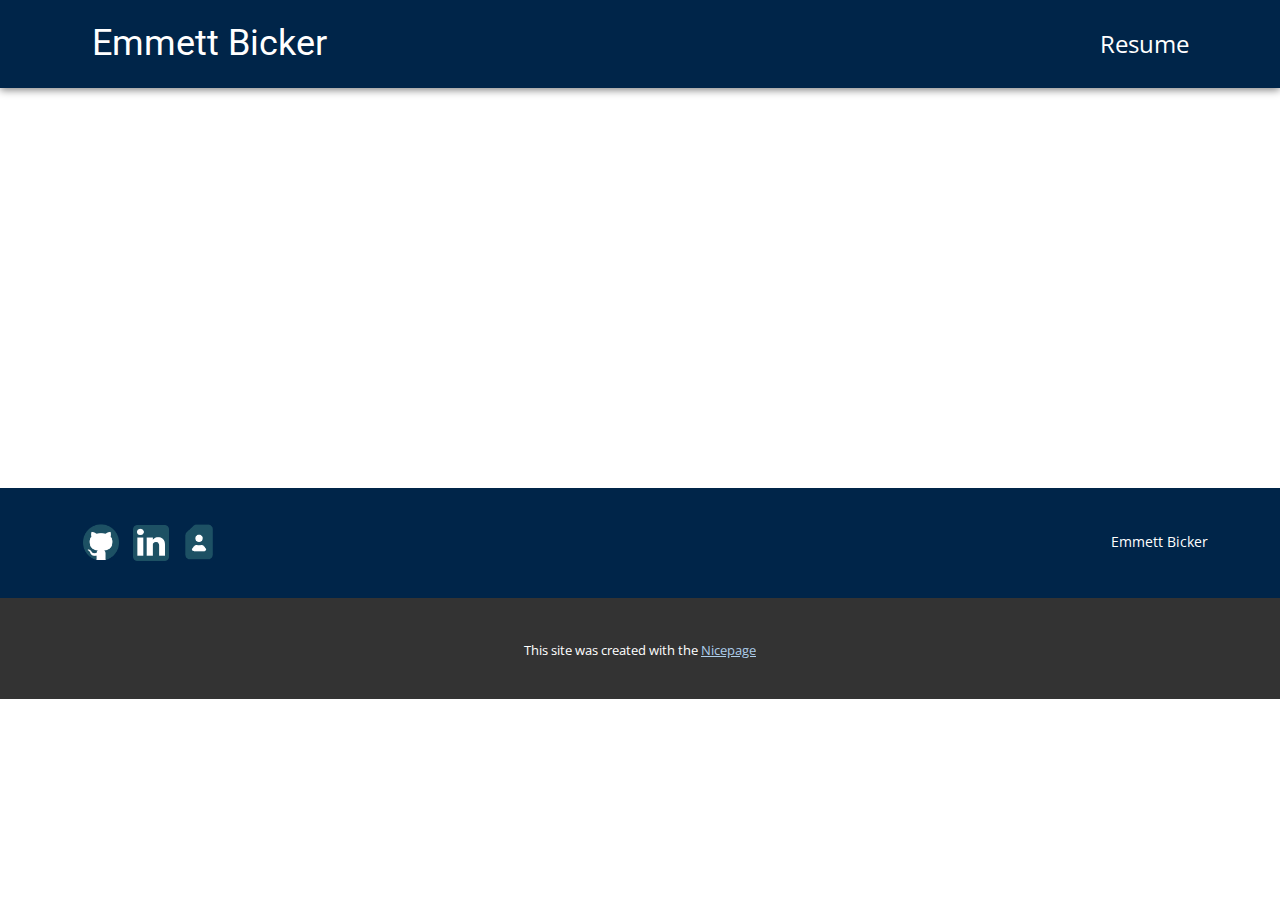
<file: About.html>
<!DOCTYPE html>
<html style="font-size: 16px;" lang="en"><head>
    <meta name="viewport" content="width=device-width, initial-scale=1.0">
    <meta charset="utf-8">
    <meta name="keywords" content="">
    <meta name="description" content="">
    <title>About</title>
    <link rel="stylesheet" href="nicepage.css" media="screen">
<link rel="stylesheet" href="About.css" media="screen">
    <script class="u-script" type="text/javascript" src="jquery.js" defer=""></script>
    <script class="u-script" type="text/javascript" src="nicepage.js" defer=""></script>
    <meta name="generator" content="Nicepage 6.12.5, nicepage.com">
    <link id="u-theme-google-font" rel="stylesheet" href="https://fonts.googleapis.com/css?family=Roboto:100,100i,300,300i,400,400i,500,500i,700,700i,900,900i|Open+Sans:300,300i,400,400i,500,500i,600,600i,700,700i,800,800i">
    
    
    
    <script type="application/ld+json">{
		"@context": "http://schema.org",
		"@type": "Organization",
		"name": ""
}</script>
    <meta name="theme-color" content="#478ac9">
    <meta property="og:title" content="About">
    <meta property="og:type" content="website">
  <meta data-intl-tel-input-cdn-path="intlTelInput/"></head>
  <body data-path-to-root="./" data-include-products="false" class="u-body u-xl-mode" data-lang="en"><header class="u-box-shadow u-clearfix u-custom-color-7 u-header u-header" id="sec-bffe"><div class="u-clearfix u-sheet u-sheet-1">
        <nav class="u-menu u-menu-one-level u-offcanvas u-menu-1">
          <div class="menu-collapse" style="font-size: 1.5rem; letter-spacing: 0px;">
            <a class="u-button-style u-custom-left-right-menu-spacing u-custom-padding-bottom u-custom-top-bottom-menu-spacing u-nav-link u-text-active-palette-1-base u-text-hover-palette-2-base" href="#">
              <svg class="u-svg-link" viewBox="0 0 24 24"><use xlink:href="#menu-hamburger"></use></svg>
              <svg class="u-svg-content" version="1.1" id="menu-hamburger" viewBox="0 0 16 16" x="0px" y="0px" xmlns:xlink="http://www.w3.org/1999/xlink" xmlns="http://www.w3.org/2000/svg"><g><rect y="1" width="16" height="2"></rect><rect y="7" width="16" height="2"></rect><rect y="13" width="16" height="2"></rect>
</g></svg>
            </a>
          </div>
          <div class="u-custom-menu u-nav-container">
            <ul class="u-nav u-unstyled u-nav-1"><li class="u-nav-item"><a class="u-button-style u-file-link u-nav-link u-text-active-palette-1-base u-text-hover-palette-2-base" href="files/Emmett_Bicker.pdf" target="_blank" style="padding: 10px 20px;">Resume</a>
</li></ul>
          </div>
          <div class="u-custom-menu u-nav-container-collapse">
            <div class="u-black u-container-style u-inner-container-layout u-opacity u-opacity-95 u-sidenav">
              <div class="u-inner-container-layout u-sidenav-overflow">
                <div class="u-menu-close"></div>
                <ul class="u-align-center u-nav u-popupmenu-items u-unstyled u-nav-2"><li class="u-nav-item"><a class="u-button-style u-file-link u-nav-link" href="files/Emmett_Bicker.pdf" target="_blank">Resume</a>
</li></ul>
              </div>
            </div>
            <div class="u-black u-menu-overlay u-opacity u-opacity-70"></div>
          </div>
        </nav>
        <h3 class="u-headline u-text u-text-default u-text-1">
          <a href="/">Emmett Bicker<br>
          </a>
        </h3>
      </div></header>
    <section class="u-clearfix u-section-1" id="sec-1bb3">
      <div class="u-clearfix u-sheet u-sheet-1"></div>
    </section>
    
    
    
    <footer class="u-align-center u-clearfix u-custom-color-7 u-footer u-footer" id="sec-65ba"><div class="u-clearfix u-sheet u-sheet-1">
        <img class="custom-expanded u-image u-image-contain u-image-default u-preserve-proportions u-image-1" src="images/resume-b39958c83.png" alt="" data-image-width="128" data-image-height="128" data-href="#">
        <img class="u-image u-image-contain u-image-default u-preserve-proportions u-image-2" src="images/1298743_github_git_logo_social_icon5.png" alt="" data-image-width="512" data-image-height="512" data-href="https://github.com/EmmettBicker">
        <img class="u-image u-image-default u-preserve-proportions u-image-3" src="images/5296501_linkedin_network_linkedinlogo_icon3.png" alt="" data-image-width="512" data-image-height="512" data-href="https://www.linkedin.com/in/emmett-bicker-604117238/" data-target="_blank">
        <p class="u-small-text u-text u-text-variant u-text-1">Emmett Bicker</p>
      </div></footer>
    <section class="u-backlink u-clearfix u-grey-80">
      <p class="u-text">
        <span>This site was created with the </span>
        <a class="u-link" href="https://nicepage.com/" target="_blank" rel="nofollow">
          <span>Nicepage</span>
        </a>
      </p>
    </section>
  
</body></html>
</file>
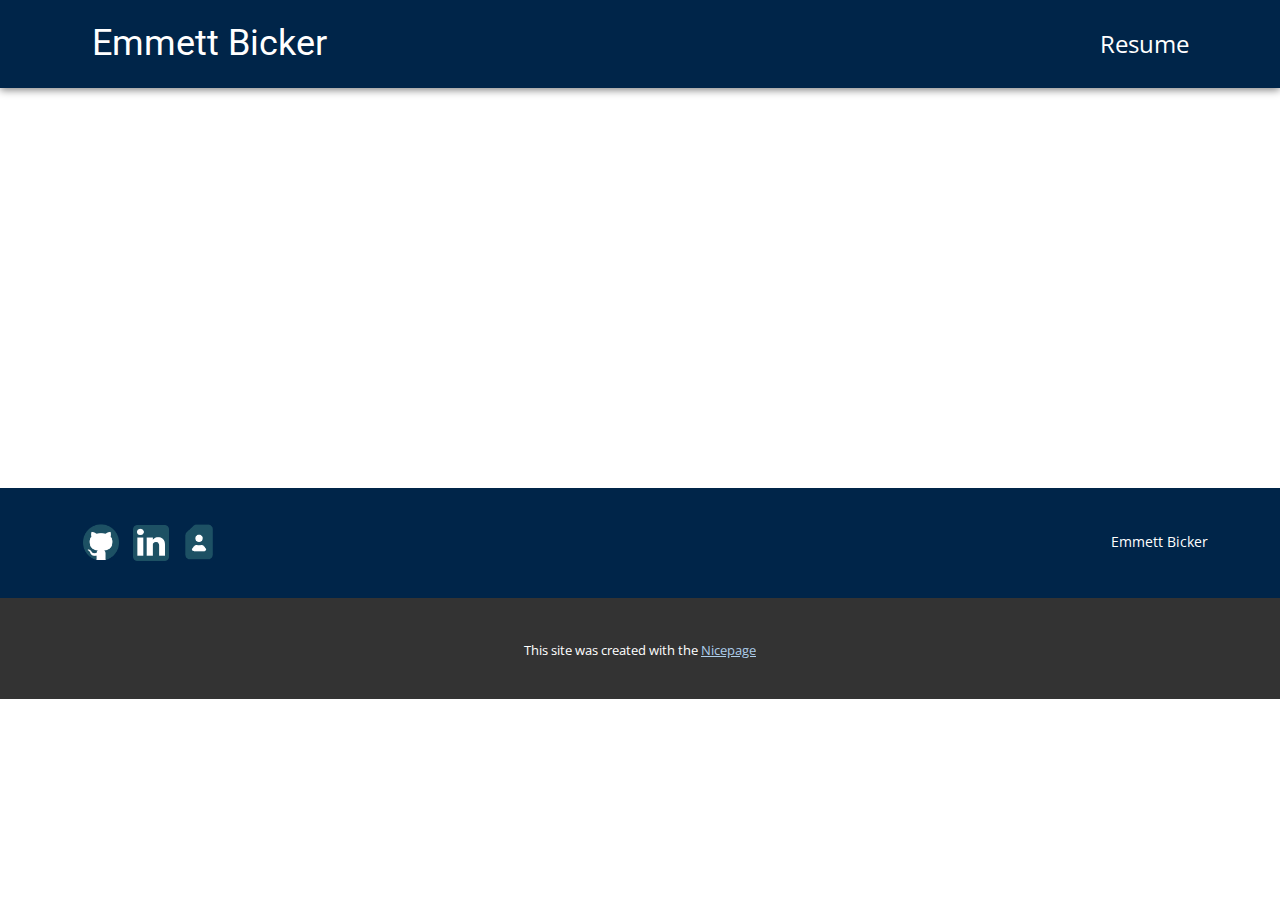
<file: Contact.html>
<!DOCTYPE html>
<html style="font-size: 16px;" lang="en"><head>
    <meta name="viewport" content="width=device-width, initial-scale=1.0">
    <meta charset="utf-8">
    <meta name="keywords" content="">
    <meta name="description" content="">
    <title>Contact</title>
    <link rel="stylesheet" href="nicepage.css" media="screen">
<link rel="stylesheet" href="Contact.css" media="screen">
    <script class="u-script" type="text/javascript" src="jquery.js" defer=""></script>
    <script class="u-script" type="text/javascript" src="nicepage.js" defer=""></script>
    <meta name="generator" content="Nicepage 6.12.5, nicepage.com">
    <link id="u-theme-google-font" rel="stylesheet" href="https://fonts.googleapis.com/css?family=Roboto:100,100i,300,300i,400,400i,500,500i,700,700i,900,900i|Open+Sans:300,300i,400,400i,500,500i,600,600i,700,700i,800,800i">
    
    
    
    <script type="application/ld+json">{
		"@context": "http://schema.org",
		"@type": "Organization",
		"name": ""
}</script>
    <meta name="theme-color" content="#478ac9">
    <meta property="og:title" content="Contact">
    <meta property="og:type" content="website">
  <meta data-intl-tel-input-cdn-path="intlTelInput/"></head>
  <body data-path-to-root="./" data-include-products="false" class="u-body u-xl-mode" data-lang="en"><header class="u-box-shadow u-clearfix u-custom-color-7 u-header u-header" id="sec-bffe"><div class="u-clearfix u-sheet u-sheet-1">
        <nav class="u-menu u-menu-one-level u-offcanvas u-menu-1">
          <div class="menu-collapse" style="font-size: 1.5rem; letter-spacing: 0px;">
            <a class="u-button-style u-custom-left-right-menu-spacing u-custom-padding-bottom u-custom-top-bottom-menu-spacing u-nav-link u-text-active-palette-1-base u-text-hover-palette-2-base" href="#">
              <svg class="u-svg-link" viewBox="0 0 24 24"><use xlink:href="#menu-hamburger"></use></svg>
              <svg class="u-svg-content" version="1.1" id="menu-hamburger" viewBox="0 0 16 16" x="0px" y="0px" xmlns:xlink="http://www.w3.org/1999/xlink" xmlns="http://www.w3.org/2000/svg"><g><rect y="1" width="16" height="2"></rect><rect y="7" width="16" height="2"></rect><rect y="13" width="16" height="2"></rect>
</g></svg>
            </a>
          </div>
          <div class="u-custom-menu u-nav-container">
            <ul class="u-nav u-unstyled u-nav-1"><li class="u-nav-item"><a class="u-button-style u-file-link u-nav-link u-text-active-palette-1-base u-text-hover-palette-2-base" href="files/Emmett_Bicker.pdf" target="_blank" style="padding: 10px 20px;">Resume</a>
</li></ul>
          </div>
          <div class="u-custom-menu u-nav-container-collapse">
            <div class="u-black u-container-style u-inner-container-layout u-opacity u-opacity-95 u-sidenav">
              <div class="u-inner-container-layout u-sidenav-overflow">
                <div class="u-menu-close"></div>
                <ul class="u-align-center u-nav u-popupmenu-items u-unstyled u-nav-2"><li class="u-nav-item"><a class="u-button-style u-file-link u-nav-link" href="files/Emmett_Bicker.pdf" target="_blank">Resume</a>
</li></ul>
              </div>
            </div>
            <div class="u-black u-menu-overlay u-opacity u-opacity-70"></div>
          </div>
        </nav>
        <h3 class="u-headline u-text u-text-default u-text-1">
          <a href="/">Emmett Bicker<br>
          </a>
        </h3>
      </div></header>
    <section class="u-clearfix u-section-1" id="sec-6034">
      <div class="u-clearfix u-sheet u-sheet-1"></div>
    </section>
    
    
    
    <footer class="u-align-center u-clearfix u-custom-color-7 u-footer u-footer" id="sec-65ba"><div class="u-clearfix u-sheet u-sheet-1">
        <img class="custom-expanded u-image u-image-contain u-image-default u-preserve-proportions u-image-1" src="images/resume-b39958c83.png" alt="" data-image-width="128" data-image-height="128" data-href="#">
        <img class="u-image u-image-contain u-image-default u-preserve-proportions u-image-2" src="images/1298743_github_git_logo_social_icon5.png" alt="" data-image-width="512" data-image-height="512" data-href="https://github.com/EmmettBicker">
        <img class="u-image u-image-default u-preserve-proportions u-image-3" src="images/5296501_linkedin_network_linkedinlogo_icon3.png" alt="" data-image-width="512" data-image-height="512" data-href="https://www.linkedin.com/in/emmett-bicker-604117238/" data-target="_blank">
        <p class="u-small-text u-text u-text-variant u-text-1">Emmett Bicker</p>
      </div></footer>
    <section class="u-backlink u-clearfix u-grey-80">
      <p class="u-text">
        <span>This site was created with the </span>
        <a class="u-link" href="https://nicepage.com/" target="_blank" rel="nofollow">
          <span>Nicepage</span>
        </a>
      </p>
    </section>
  
</body></html>
</file>
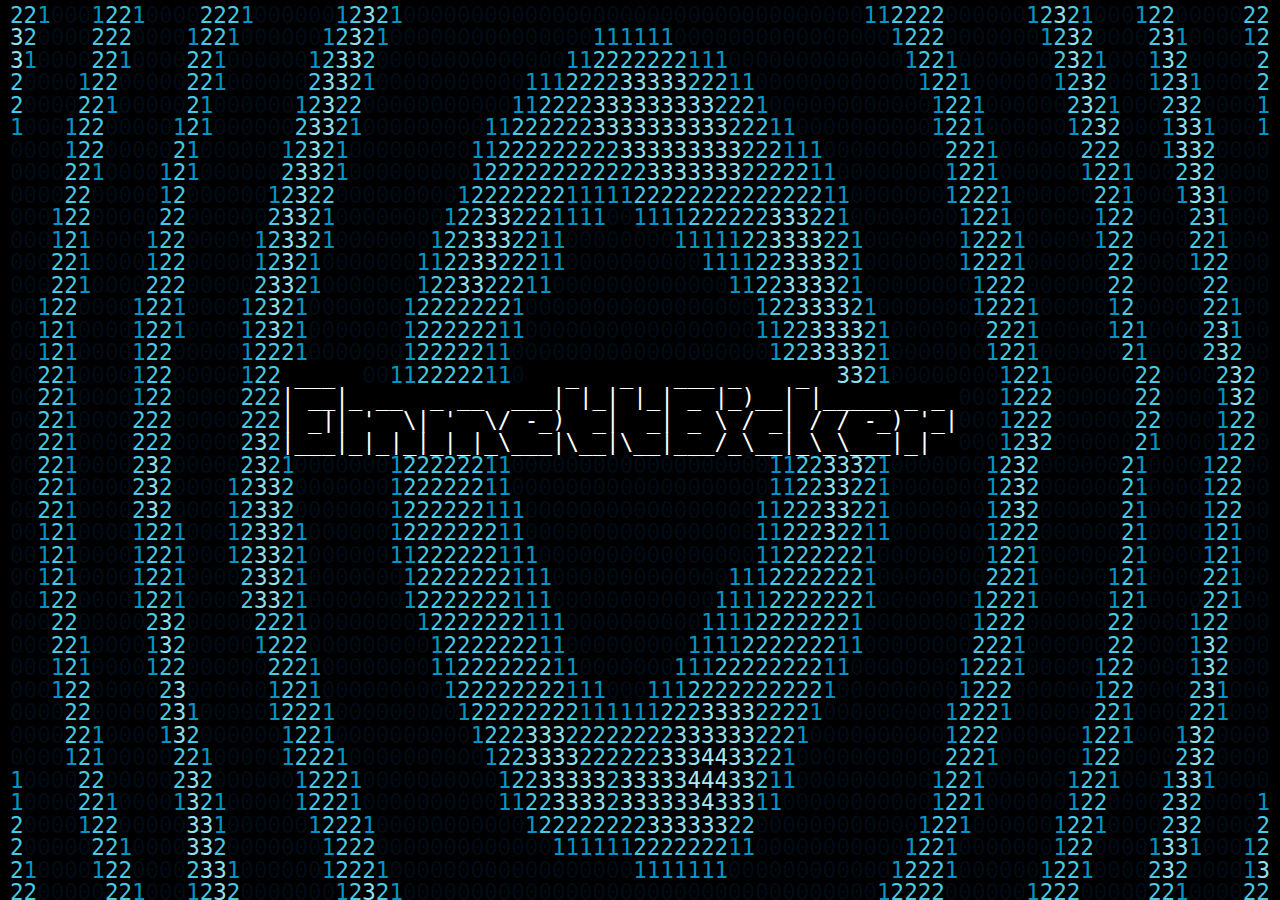
<file: empty_website.html>
<!DOCTYPE html>
<head>
    <script src="perlin_noise.js" type="module"></script>
    <script src="js.js" type="module"></script>

    <style>
        html, body {
            background-color: white;
            scrollbar-gutter: unset !important;
            color: white;
            font-family: monospace
        }

        body {
            overflow-y: overlay !important
        }

        svg text {
            /* fill: white */
        }

        svg {
            background-color: black;
        }

        #fullscreen-svg {
            position: fixed;
            top: 0;
            left: 0;
            width: 100%;
            height: 100%;
        }

        .preserve-space {
            white-space: pre;
        }
    </style>

</head>
<body>
    <div>
    <svg class="preserve-space" id="fullscreen-svg" preserveAspectRatio="none">
        <text y="10"> jello</text>
    </svg>
    </div>
    <p  >efwfwfwefwfwefwefwefwefwefwefwefwef</p>
</body>
</file>
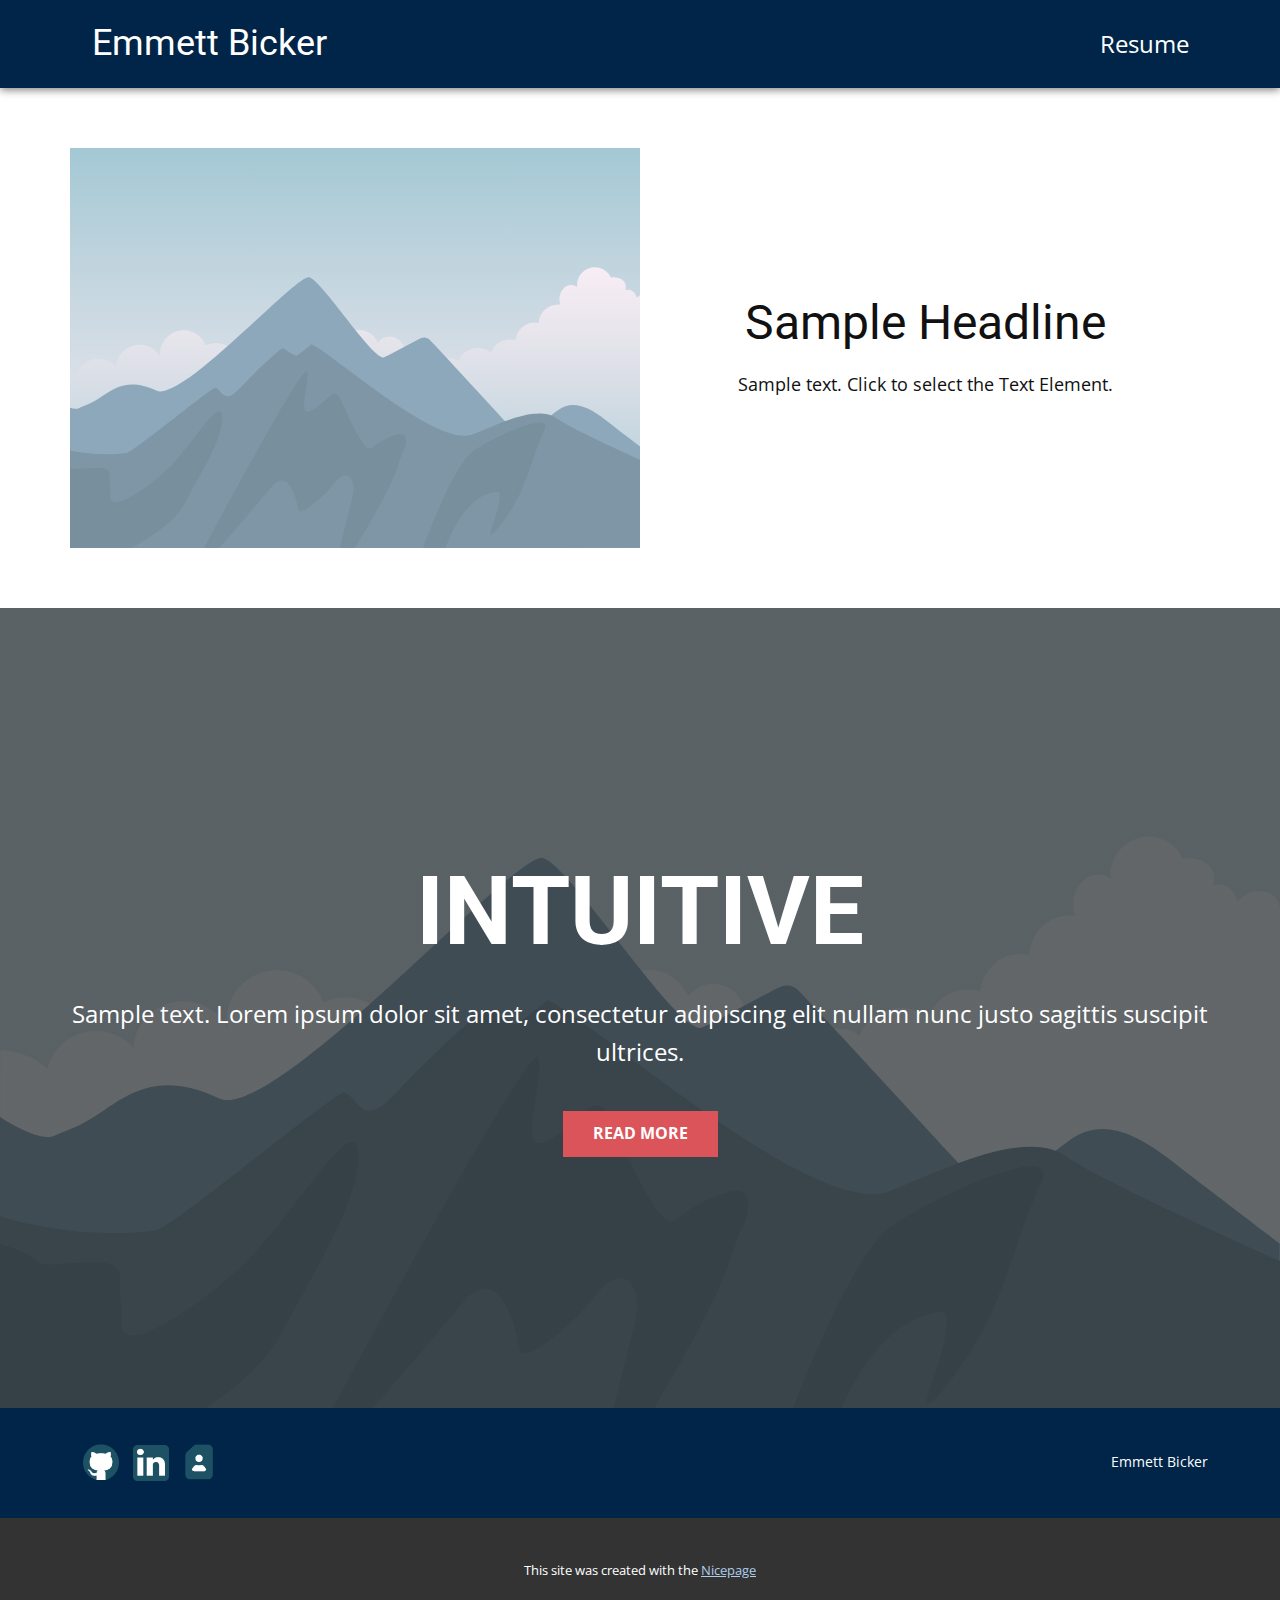
<file: Page-1.html>
<!DOCTYPE html>
<html style="font-size: 16px;" lang="en"><head>
    <meta name="viewport" content="width=device-width, initial-scale=1.0">
    <meta charset="utf-8">
    <meta name="keywords" content="INTUITIVE">
    <meta name="description" content="">
    <title>Page 1</title>
    <link rel="stylesheet" href="nicepage.css" media="screen">
<link rel="stylesheet" href="Page-1.css" media="screen">
    <script class="u-script" type="text/javascript" src="jquery.js" defer=""></script>
    <script class="u-script" type="text/javascript" src="nicepage.js" defer=""></script>
    <meta name="generator" content="Nicepage 6.12.5, nicepage.com">
    <link id="u-theme-google-font" rel="stylesheet" href="https://fonts.googleapis.com/css?family=Roboto:100,100i,300,300i,400,400i,500,500i,700,700i,900,900i|Open+Sans:300,300i,400,400i,500,500i,600,600i,700,700i,800,800i">
    
    
    
    
    <script type="application/ld+json">{
		"@context": "http://schema.org",
		"@type": "Organization",
		"name": ""
}</script>
    <meta name="theme-color" content="#478ac9">
    <meta property="og:title" content="Page 1">
    <meta property="og:type" content="website">
  <meta data-intl-tel-input-cdn-path="intlTelInput/"></head>
  <body data-path-to-root="./" data-include-products="false" class="u-body u-xl-mode" data-lang="en"><header class="u-box-shadow u-clearfix u-custom-color-7 u-header u-header" id="sec-bffe"><div class="u-clearfix u-sheet u-sheet-1">
        <nav class="u-menu u-menu-one-level u-offcanvas u-menu-1">
          <div class="menu-collapse" style="font-size: 1.5rem; letter-spacing: 0px;">
            <a class="u-button-style u-custom-left-right-menu-spacing u-custom-padding-bottom u-custom-top-bottom-menu-spacing u-nav-link u-text-active-palette-1-base u-text-hover-palette-2-base" href="#">
              <svg class="u-svg-link" viewBox="0 0 24 24"><use xlink:href="#menu-hamburger"></use></svg>
              <svg class="u-svg-content" version="1.1" id="menu-hamburger" viewBox="0 0 16 16" x="0px" y="0px" xmlns:xlink="http://www.w3.org/1999/xlink" xmlns="http://www.w3.org/2000/svg"><g><rect y="1" width="16" height="2"></rect><rect y="7" width="16" height="2"></rect><rect y="13" width="16" height="2"></rect>
</g></svg>
            </a>
          </div>
          <div class="u-custom-menu u-nav-container">
            <ul class="u-nav u-unstyled u-nav-1"><li class="u-nav-item"><a class="u-button-style u-file-link u-nav-link u-text-active-palette-1-base u-text-hover-palette-2-base" href="files/Emmett_Bicker.pdf" target="_blank" style="padding: 10px 20px;">Resume</a>
</li></ul>
          </div>
          <div class="u-custom-menu u-nav-container-collapse">
            <div class="u-black u-container-style u-inner-container-layout u-opacity u-opacity-95 u-sidenav">
              <div class="u-inner-container-layout u-sidenav-overflow">
                <div class="u-menu-close"></div>
                <ul class="u-align-center u-nav u-popupmenu-items u-unstyled u-nav-2"><li class="u-nav-item"><a class="u-button-style u-file-link u-nav-link" href="files/Emmett_Bicker.pdf" target="_blank">Resume</a>
</li></ul>
              </div>
            </div>
            <div class="u-black u-menu-overlay u-opacity u-opacity-70"></div>
          </div>
        </nav>
        <h3 class="u-headline u-text u-text-default u-text-1">
          <a href="/">Emmett Bicker<br>
          </a>
        </h3>
      </div></header>
    <section class="u-clearfix u-section-1" id="sec-ccb0">
      <div class="u-clearfix u-sheet u-sheet-1">
        <div class="data-layout-selected u-clearfix u-expanded-width u-layout-wrap u-layout-wrap-1">
          <div class="u-layout">
            <div class="u-layout-row">
              <div class="u-container-style u-image u-layout-cell u-size-30 u-image-1" data-image-width="400" data-image-height="265">
                <div class="u-container-layout u-valign-middle u-container-layout-1"></div>
              </div>
              <div class="u-container-align-center u-container-style u-layout-cell u-size-30 u-layout-cell-2">
                <div class="u-container-layout u-valign-middle u-container-layout-2">
                  <h2 class="u-align-center u-text u-text-default u-text-1">Sample Headline</h2>
                  <p class="u-align-center u-text u-text-default u-text-2">Sample text. Click to select the Text Element.</p>
                </div>
              </div>
            </div>
          </div>
        </div>
      </div>
    </section>
    <section class="u-align-center u-clearfix u-container-align-center u-image u-shading u-section-2" id="sec-01e6">
      <div class="u-clearfix u-sheet u-valign-middle u-sheet-1">
        <h1 class="u-align-center u-text u-text-default u-title u-text-1">INTUITIVE</h1>
        <p class="u-align-center u-large-text u-text u-text-default u-text-variant u-text-2">Sample text. Lorem ipsum dolor sit amet, consectetur adipiscing elit nullam nunc justo sagittis suscipit ultrices.</p>
        <a href="#" class="u-align-center u-btn u-button-style u-palette-2-base u-btn-1">Read More</a>
      </div>
    </section>
    
    
    
    <footer class="u-align-center u-clearfix u-custom-color-7 u-footer u-footer" id="sec-65ba"><div class="u-clearfix u-sheet u-sheet-1">
        <img class="custom-expanded u-image u-image-contain u-image-default u-preserve-proportions u-image-1" src="images/resume-b39958c83.png" alt="" data-image-width="128" data-image-height="128" data-href="#">
        <img class="u-image u-image-contain u-image-default u-preserve-proportions u-image-2" src="images/1298743_github_git_logo_social_icon5.png" alt="" data-image-width="512" data-image-height="512" data-href="https://github.com/EmmettBicker">
        <img class="u-image u-image-default u-preserve-proportions u-image-3" src="images/5296501_linkedin_network_linkedinlogo_icon3.png" alt="" data-image-width="512" data-image-height="512" data-href="https://www.linkedin.com/in/emmett-bicker-604117238/" data-target="_blank">
        <p class="u-small-text u-text u-text-variant u-text-1">Emmett Bicker</p>
      </div></footer>
    <section class="u-backlink u-clearfix u-grey-80">
      <p class="u-text">
        <span>This site was created with the </span>
        <a class="u-link" href="https://nicepage.com/" target="_blank" rel="nofollow">
          <span>Nicepage</span>
        </a>
      </p>
    </section>
  
</body></html>
</file>
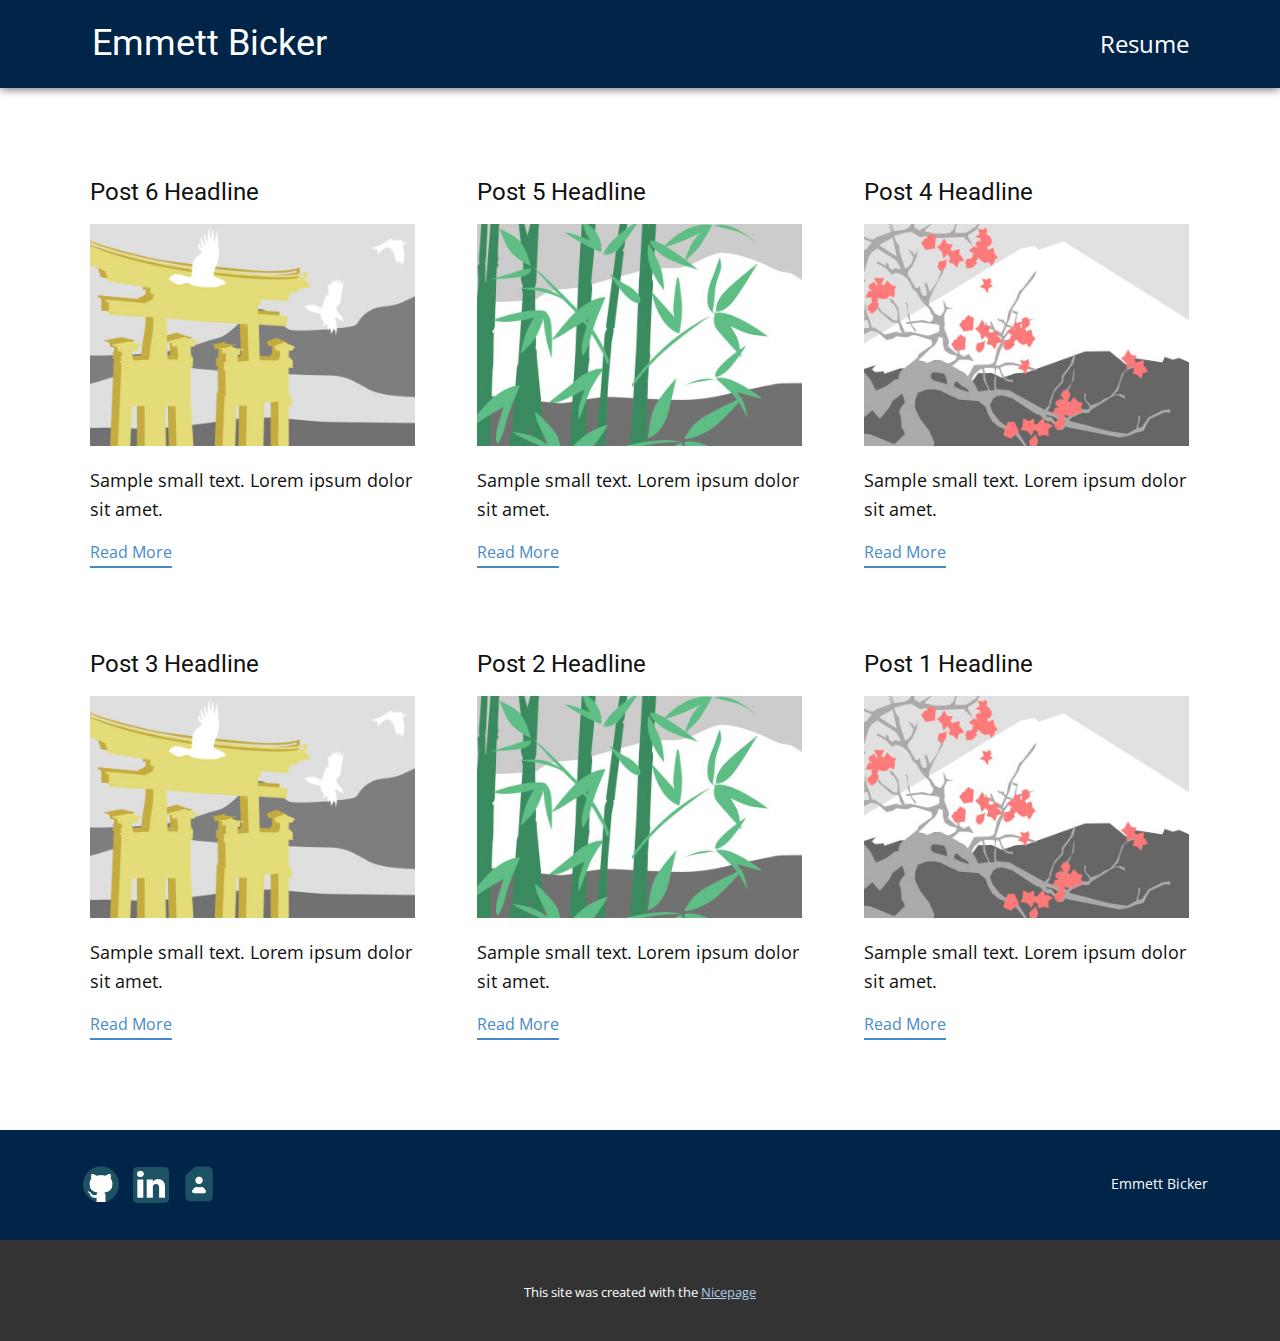
<file: blog/blog.html>
<!DOCTYPE html>
<html style="font-size: 16px;" lang="en"><head>
    <meta name="viewport" content="width=device-width, initial-scale=1.0">
    <meta charset="utf-8">
    <meta name="keywords" content="">
    <meta name="description" content="">
    <title>Blog</title>
    <link rel="stylesheet" href="../nicepage.css" media="screen">
<link rel="stylesheet" href="../Blog-Template.css" media="screen">
    <script class="u-script" type="text/javascript" src="../jquery.js" defer=""></script>
    <script class="u-script" type="text/javascript" src="../nicepage.js" defer=""></script>
    <meta name="generator" content="Nicepage 6.12.5, nicepage.com">
    <link id="u-theme-google-font" rel="stylesheet" href="https://fonts.googleapis.com/css?family=Roboto:100,100i,300,300i,400,400i,500,500i,700,700i,900,900i|Open+Sans:300,300i,400,400i,500,500i,600,600i,700,700i,800,800i">
    
    
    
    <script type="application/ld+json">{
		"@context": "http://schema.org",
		"@type": "Organization",
		"name": ""
}</script>
    <meta name="theme-color" content="#478ac9">
  <meta data-intl-tel-input-cdn-path="intlTelInput/"></head>
  <body data-path-to-root="./" data-include-products="false" class="u-body u-xl-mode" data-lang="en"><header class="u-box-shadow u-clearfix u-custom-color-7 u-header u-header" id="sec-bffe"><div class="u-clearfix u-sheet u-sheet-1">
        <nav class="u-menu u-menu-one-level u-offcanvas u-menu-1">
          <div class="menu-collapse" style="font-size: 1.5rem; letter-spacing: 0px;">
            <a class="u-button-style u-custom-left-right-menu-spacing u-custom-padding-bottom u-custom-top-bottom-menu-spacing u-nav-link u-text-active-palette-1-base u-text-hover-palette-2-base" href="#">
              <svg class="u-svg-link" viewBox="0 0 24 24"><use xlink:href="#menu-hamburger"></use></svg>
              <svg class="u-svg-content" version="1.1" id="menu-hamburger" viewBox="0 0 16 16" x="0px" y="0px" xmlns:xlink="http://www.w3.org/1999/xlink" xmlns="http://www.w3.org/2000/svg"><g><rect y="1" width="16" height="2"></rect><rect y="7" width="16" height="2"></rect><rect y="13" width="16" height="2"></rect>
</g></svg>
            </a>
          </div>
          <div class="u-custom-menu u-nav-container">
            <ul class="u-nav u-unstyled u-nav-1"><li class="u-nav-item"><a class="u-button-style u-file-link u-nav-link u-text-active-palette-1-base u-text-hover-palette-2-base" href="../files/Emmett_Bicker.pdf" target="_blank" style="padding: 10px 20px;">Resume</a>
</li></ul>
          </div>
          <div class="u-custom-menu u-nav-container-collapse">
            <div class="u-black u-container-style u-inner-container-layout u-opacity u-opacity-95 u-sidenav">
              <div class="u-inner-container-layout u-sidenav-overflow">
                <div class="u-menu-close"></div>
                <ul class="u-align-center u-nav u-popupmenu-items u-unstyled u-nav-2"><li class="u-nav-item"><a class="u-button-style u-file-link u-nav-link" href="../files/Emmett_Bicker.pdf" target="_blank">Resume</a>
</li></ul>
              </div>
            </div>
            <div class="u-black u-menu-overlay u-opacity u-opacity-70"></div>
          </div>
        </nav>
        <h3 class="u-headline u-text u-text-default u-text-1">
          <a href="/">Emmett Bicker<br>
          </a>
        </h3>
      </div></header>
    <section class="u-clearfix u-section-1" id="sec-ff89">
      <div class="u-clearfix u-sheet u-valign-middle u-sheet-1"><!--blog--><!--blog_options_json--><!--{"type":"Recent","source":"","tags":"","count":""}--><!--/blog_options_json-->
        <div class="u-blog u-expanded-width u-repeater u-repeater-1"><!--blog_post-->
          <div class="u-blog-post u-container-style u-repeater-item u-white u-repeater-item-1">
            <div class="u-container-layout u-similar-container u-valign-top u-container-layout-1"><!--blog_post_header-->
              <h4 class="u-blog-control u-text u-text-1">
                <a class="u-post-header-link" href="../blog/post-5.html">Post 6 Headline</a>
              </h4><!--/blog_post_header--><!--blog_post_image-->
              <a class="u-post-header-link" href="../blog/post-5.html"><img alt="" class="u-blog-control u-expanded-width u-image u-image-default u-image-1" src="../images/8ad73f3c.jpeg"></a><!--/blog_post_image--><!--blog_post_content-->
              <div class="u-blog-control u-post-content u-text u-text-2 fr-view">Sample small text. Lorem ipsum dolor sit amet.</div><!--/blog_post_content--><!--blog_post_readmore-->
              <a href="../blog/post-5.html" class="u-blog-control u-border-2 u-border-palette-1-base u-btn u-btn-rectangle u-button-style u-none u-btn-1"><!--blog_post_readmore_content--><!--options_json--><!--{"content":"","defaultValue":"Read More"}--><!--/options_json-->Read More<!--/blog_post_readmore_content--></a><!--/blog_post_readmore-->
            </div>
          </div><div class="u-blog-post u-container-style u-repeater-item u-video-cover u-white">
            <div class="u-container-layout u-similar-container u-valign-top u-container-layout-2"><!--blog_post_header-->
              <h4 class="u-blog-control u-text u-text-3">
                <a class="u-post-header-link" href="../blog/post-4.html">Post 5 Headline</a>
              </h4><!--/blog_post_header--><!--blog_post_image-->
              <a class="u-post-header-link" href="../blog/post-4.html"><img alt="" class="u-blog-control u-expanded-width u-image u-image-default u-image-2" src="../images/68f64b9d.jpeg"></a><!--/blog_post_image--><!--blog_post_content-->
              <div class="u-blog-control u-post-content u-text u-text-4 fr-view">Sample small text. Lorem ipsum dolor sit amet.</div><!--/blog_post_content--><!--blog_post_readmore-->
              <a href="../blog/post-4.html" class="u-blog-control u-border-2 u-border-palette-1-base u-btn u-btn-rectangle u-button-style u-none u-btn-2"><!--blog_post_readmore_content--><!--options_json--><!--{"content":"","defaultValue":"Read More"}--><!--/options_json-->Read More<!--/blog_post_readmore_content--></a><!--/blog_post_readmore-->
            </div>
          </div><div class="u-blog-post u-container-style u-repeater-item u-video-cover u-white">
            <div class="u-container-layout u-similar-container u-valign-top u-container-layout-3"><!--blog_post_header-->
              <h4 class="u-blog-control u-text u-text-5">
                <a class="u-post-header-link" href="../blog/post-3.html">Post 4 Headline</a>
              </h4><!--/blog_post_header--><!--blog_post_image-->
              <a class="u-post-header-link" href="../blog/post-3.html"><img alt="" class="u-blog-control u-expanded-width u-image u-image-default u-image-3" src="../images/0fd3416c.jpeg"></a><!--/blog_post_image--><!--blog_post_content-->
              <div class="u-blog-control u-post-content u-text u-text-6 fr-view">Sample small text. Lorem ipsum dolor sit amet.</div><!--/blog_post_content--><!--blog_post_readmore-->
              <a href="../blog/post-3.html" class="u-blog-control u-border-2 u-border-palette-1-base u-btn u-btn-rectangle u-button-style u-none u-btn-3"><!--blog_post_readmore_content--><!--options_json--><!--{"content":"","defaultValue":"Read More"}--><!--/options_json-->Read More<!--/blog_post_readmore_content--></a><!--/blog_post_readmore-->
            </div>
          </div><div class="u-blog-post u-container-style u-repeater-item u-white u-repeater-item-1">
            <div class="u-container-layout u-similar-container u-valign-top u-container-layout-1"><!--blog_post_header-->
              <h4 class="u-blog-control u-text u-text-1">
                <a class="u-post-header-link" href="../blog/post-2.html">Post 3 Headline</a>
              </h4><!--/blog_post_header--><!--blog_post_image-->
              <a class="u-post-header-link" href="../blog/post-2.html"><img alt="" class="u-blog-control u-expanded-width u-image u-image-default u-image-1" src="../images/8ad73f3c.jpeg"></a><!--/blog_post_image--><!--blog_post_content-->
              <div class="u-blog-control u-post-content u-text u-text-2 fr-view">Sample small text. Lorem ipsum dolor sit amet.</div><!--/blog_post_content--><!--blog_post_readmore-->
              <a href="../blog/post-2.html" class="u-blog-control u-border-2 u-border-palette-1-base u-btn u-btn-rectangle u-button-style u-none u-btn-1"><!--blog_post_readmore_content--><!--options_json--><!--{"content":"","defaultValue":"Read More"}--><!--/options_json-->Read More<!--/blog_post_readmore_content--></a><!--/blog_post_readmore-->
            </div>
          </div><div class="u-blog-post u-container-style u-repeater-item u-video-cover u-white">
            <div class="u-container-layout u-similar-container u-valign-top u-container-layout-2"><!--blog_post_header-->
              <h4 class="u-blog-control u-text u-text-3">
                <a class="u-post-header-link" href="../blog/post-1.html">Post 2 Headline</a>
              </h4><!--/blog_post_header--><!--blog_post_image-->
              <a class="u-post-header-link" href="../blog/post-1.html"><img alt="" class="u-blog-control u-expanded-width u-image u-image-default u-image-2" src="../images/68f64b9d.jpeg"></a><!--/blog_post_image--><!--blog_post_content-->
              <div class="u-blog-control u-post-content u-text u-text-4 fr-view">Sample small text. Lorem ipsum dolor sit amet.</div><!--/blog_post_content--><!--blog_post_readmore-->
              <a href="../blog/post-1.html" class="u-blog-control u-border-2 u-border-palette-1-base u-btn u-btn-rectangle u-button-style u-none u-btn-2"><!--blog_post_readmore_content--><!--options_json--><!--{"content":"","defaultValue":"Read More"}--><!--/options_json-->Read More<!--/blog_post_readmore_content--></a><!--/blog_post_readmore-->
            </div>
          </div><div class="u-blog-post u-container-style u-repeater-item u-video-cover u-white">
            <div class="u-container-layout u-similar-container u-valign-top u-container-layout-3"><!--blog_post_header-->
              <h4 class="u-blog-control u-text u-text-5">
                <a class="u-post-header-link" href="../blog/post.html">Post 1 Headline</a>
              </h4><!--/blog_post_header--><!--blog_post_image-->
              <a class="u-post-header-link" href="../blog/post.html"><img alt="" class="u-blog-control u-expanded-width u-image u-image-default u-image-3" src="../images/0fd3416c.jpeg"></a><!--/blog_post_image--><!--blog_post_content-->
              <div class="u-blog-control u-post-content u-text u-text-6 fr-view">Sample small text. Lorem ipsum dolor sit amet.</div><!--/blog_post_content--><!--blog_post_readmore-->
              <a href="../blog/post.html" class="u-blog-control u-border-2 u-border-palette-1-base u-btn u-btn-rectangle u-button-style u-none u-btn-3"><!--blog_post_readmore_content--><!--options_json--><!--{"content":"","defaultValue":"Read More"}--><!--/options_json-->Read More<!--/blog_post_readmore_content--></a><!--/blog_post_readmore-->
            </div>
          </div><!--/blog_post--><!--blog_post-->
          <!--/blog_post--><!--blog_post-->
          <!--/blog_post-->
        </div><!--/blog-->
      </div>
    </section>
    
    
    
    <footer class="u-align-center u-clearfix u-custom-color-7 u-footer u-footer" id="sec-65ba"><div class="u-clearfix u-sheet u-sheet-1">
        <img class="custom-expanded u-image u-image-contain u-image-default u-preserve-proportions u-image-1" src="../images/resume-b39958c83.png" alt="" data-image-width="128" data-image-height="128" data-href="#">
        <img class="u-image u-image-contain u-image-default u-preserve-proportions u-image-2" src="../images/1298743_github_git_logo_social_icon5.png" alt="" data-image-width="512" data-image-height="512" data-href="https://github.com/EmmettBicker">
        <img class="u-image u-image-default u-preserve-proportions u-image-3" src="../images/5296501_linkedin_network_linkedinlogo_icon3.png" alt="" data-image-width="512" data-image-height="512" data-href="https://www.linkedin.com/in/emmett-bicker-604117238/" data-target="_blank">
        <p class="u-small-text u-text u-text-variant u-text-1">Emmett Bicker</p>
      </div></footer>
    <section class="u-backlink u-clearfix u-grey-80">
      <p class="u-text">
        <span>This site was created with the </span>
        <a class="u-link" href="https://nicepage.com/" target="_blank" rel="nofollow">
          <span>Nicepage</span>
        </a>
      </p>
    </section>
  
</body></html>
</file>
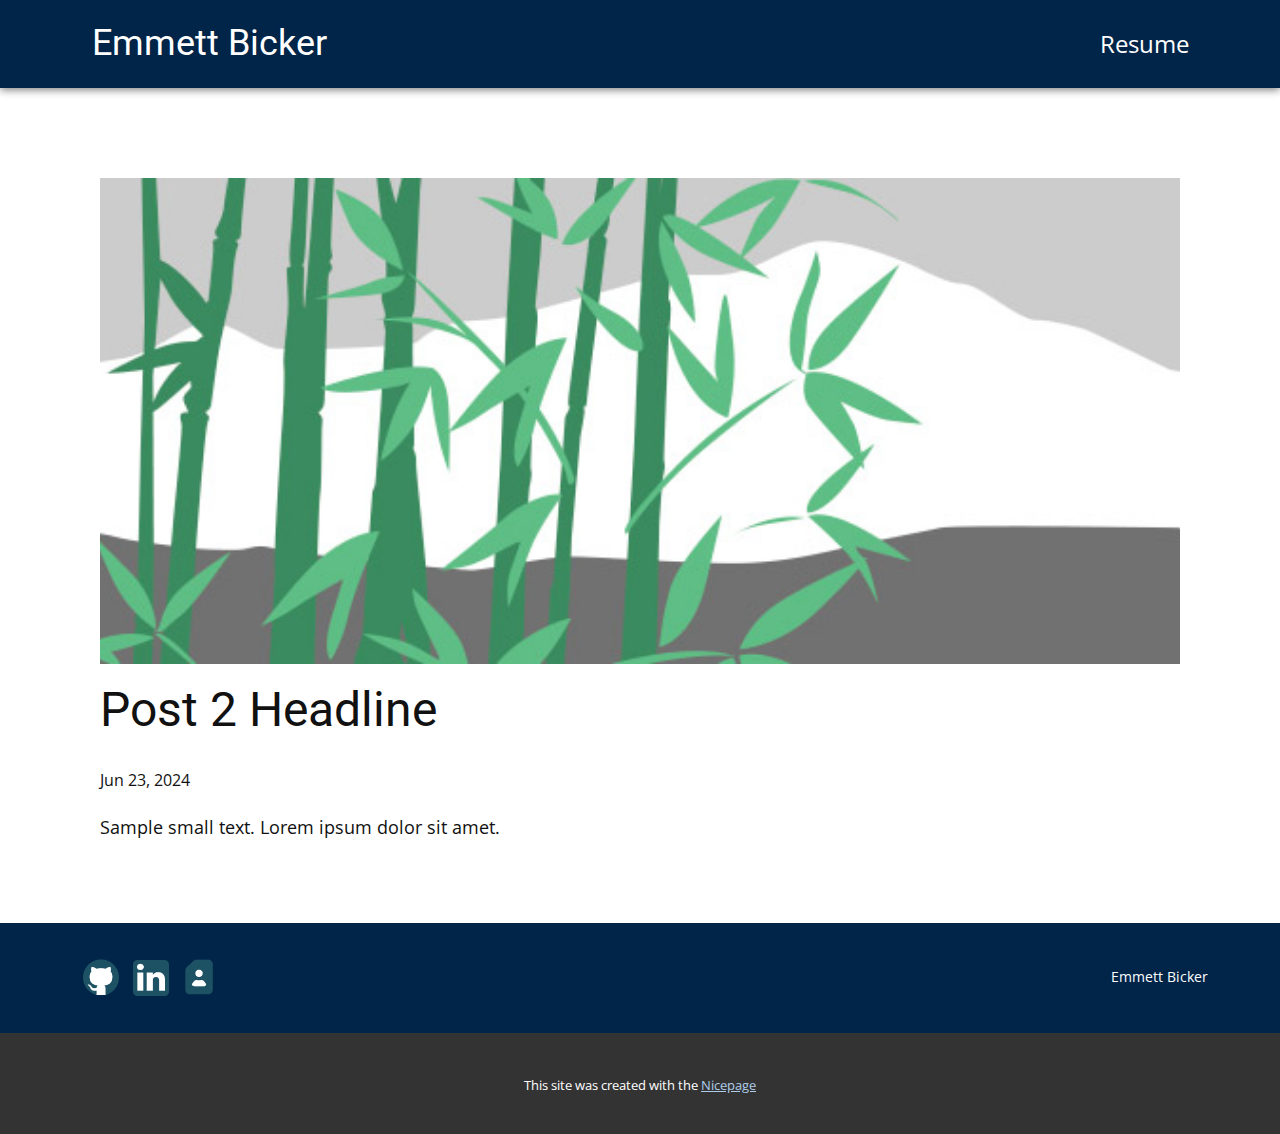
<file: blog/post-1.html>
<!DOCTYPE html>
<html style="font-size: 16px;" lang="en"><head>
    <meta name="viewport" content="width=device-width, initial-scale=1.0">
    <meta charset="utf-8">
    <meta name="keywords" content="Post 1 Headline">
    <meta name="description" content="">
    <title>Post 2 Headline</title>
    <link rel="stylesheet" href="../nicepage.css" media="screen">
<link rel="stylesheet" href="../Post-Template.css" media="screen">
    <script class="u-script" type="text/javascript" src="../jquery.js" defer=""></script>
    <script class="u-script" type="text/javascript" src="../nicepage.js" defer=""></script>
    <meta name="generator" content="Nicepage 6.12.5, nicepage.com">
    <link id="u-theme-google-font" rel="stylesheet" href="https://fonts.googleapis.com/css?family=Roboto:100,100i,300,300i,400,400i,500,500i,700,700i,900,900i|Open+Sans:300,300i,400,400i,500,500i,600,600i,700,700i,800,800i">
    
    
    
    <script type="application/ld+json">{
		"@context": "http://schema.org",
		"@type": "Organization",
		"name": ""
}</script>
    <meta name="theme-color" content="#478ac9">
  <meta data-intl-tel-input-cdn-path="intlTelInput/"></head>
  <body data-path-to-root="./" data-include-products="false" class="u-body u-xl-mode" data-lang="en"><header class="u-box-shadow u-clearfix u-custom-color-7 u-header u-header" id="sec-bffe"><div class="u-clearfix u-sheet u-sheet-1">
        <nav class="u-menu u-menu-one-level u-offcanvas u-menu-1">
          <div class="menu-collapse" style="font-size: 1.5rem; letter-spacing: 0px;">
            <a class="u-button-style u-custom-left-right-menu-spacing u-custom-padding-bottom u-custom-top-bottom-menu-spacing u-nav-link u-text-active-palette-1-base u-text-hover-palette-2-base" href="#">
              <svg class="u-svg-link" viewBox="0 0 24 24"><use xlink:href="#menu-hamburger"></use></svg>
              <svg class="u-svg-content" version="1.1" id="menu-hamburger" viewBox="0 0 16 16" x="0px" y="0px" xmlns:xlink="http://www.w3.org/1999/xlink" xmlns="http://www.w3.org/2000/svg"><g><rect y="1" width="16" height="2"></rect><rect y="7" width="16" height="2"></rect><rect y="13" width="16" height="2"></rect>
</g></svg>
            </a>
          </div>
          <div class="u-custom-menu u-nav-container">
            <ul class="u-nav u-unstyled u-nav-1"><li class="u-nav-item"><a class="u-button-style u-file-link u-nav-link u-text-active-palette-1-base u-text-hover-palette-2-base" href="../files/Emmett_Bicker.pdf" target="_blank" style="padding: 10px 20px;">Resume</a>
</li></ul>
          </div>
          <div class="u-custom-menu u-nav-container-collapse">
            <div class="u-black u-container-style u-inner-container-layout u-opacity u-opacity-95 u-sidenav">
              <div class="u-inner-container-layout u-sidenav-overflow">
                <div class="u-menu-close"></div>
                <ul class="u-align-center u-nav u-popupmenu-items u-unstyled u-nav-2"><li class="u-nav-item"><a class="u-button-style u-file-link u-nav-link" href="../files/Emmett_Bicker.pdf" target="_blank">Resume</a>
</li></ul>
              </div>
            </div>
            <div class="u-black u-menu-overlay u-opacity u-opacity-70"></div>
          </div>
        </nav>
        <h3 class="u-headline u-text u-text-default u-text-1">
          <a href="/">Emmett Bicker<br>
          </a>
        </h3>
      </div></header>
    <section class="u-align-center u-clearfix u-section-1" id="sec-fd49">
      <div class="u-clearfix u-sheet u-valign-middle-md u-valign-middle-sm u-valign-middle-xs u-sheet-1"><!--post_details--><!--post_details_options_json--><!--{"source":""}--><!--/post_details_options_json--><!--blog_post-->
        <div class="u-container-style u-expanded-width u-post-details u-post-details-1">
          <div class="u-container-layout u-valign-middle u-container-layout-1"><!--blog_post_image-->
            <img alt="" class="u-blog-control u-expanded-width u-image u-image-default u-image-1" src="../images/68f64b9d.jpeg"><!--/blog_post_image--><!--blog_post_header-->
            <h2 class="u-blog-control u-text u-text-1">Post 2 Headline</h2><!--/blog_post_header--><!--blog_post_metadata-->
            <div class="u-blog-control u-metadata u-metadata-1"><!--blog_post_metadata_date-->
              <span class="u-meta-date u-meta-icon">Jun 23, 2024</span><!--/blog_post_metadata_date--><!--blog_post_metadata_category-->
              <!--/blog_post_metadata_category--><!--blog_post_metadata_comments-->
              <!--/blog_post_metadata_comments-->
            </div><!--/blog_post_metadata--><!--blog_post_content-->
            <div class="u-align-justify u-blog-control u-post-content u-text u-text-2 fr-view">
  Sample small text. Lorem ipsum dolor sit amet.
  </div><!--/blog_post_content-->
          </div>
        </div><!--/blog_post--><!--/post_details-->
      </div>
    </section>
    
    
    
    <footer class="u-align-center u-clearfix u-custom-color-7 u-footer u-footer" id="sec-65ba"><div class="u-clearfix u-sheet u-sheet-1">
        <img class="custom-expanded u-image u-image-contain u-image-default u-preserve-proportions u-image-1" src="../images/resume-b39958c83.png" alt="" data-image-width="128" data-image-height="128" data-href="#">
        <img class="u-image u-image-contain u-image-default u-preserve-proportions u-image-2" src="../images/1298743_github_git_logo_social_icon5.png" alt="" data-image-width="512" data-image-height="512" data-href="https://github.com/EmmettBicker">
        <img class="u-image u-image-default u-preserve-proportions u-image-3" src="../images/5296501_linkedin_network_linkedinlogo_icon3.png" alt="" data-image-width="512" data-image-height="512" data-href="https://www.linkedin.com/in/emmett-bicker-604117238/" data-target="_blank">
        <p class="u-small-text u-text u-text-variant u-text-1">Emmett Bicker</p>
      </div></footer>
    <section class="u-backlink u-clearfix u-grey-80">
      <p class="u-text">
        <span>This site was created with the </span>
        <a class="u-link" href="https://nicepage.com/" target="_blank" rel="nofollow">
          <span>Nicepage</span>
        </a>
      </p>
    </section>
  
</body></html>
</file>
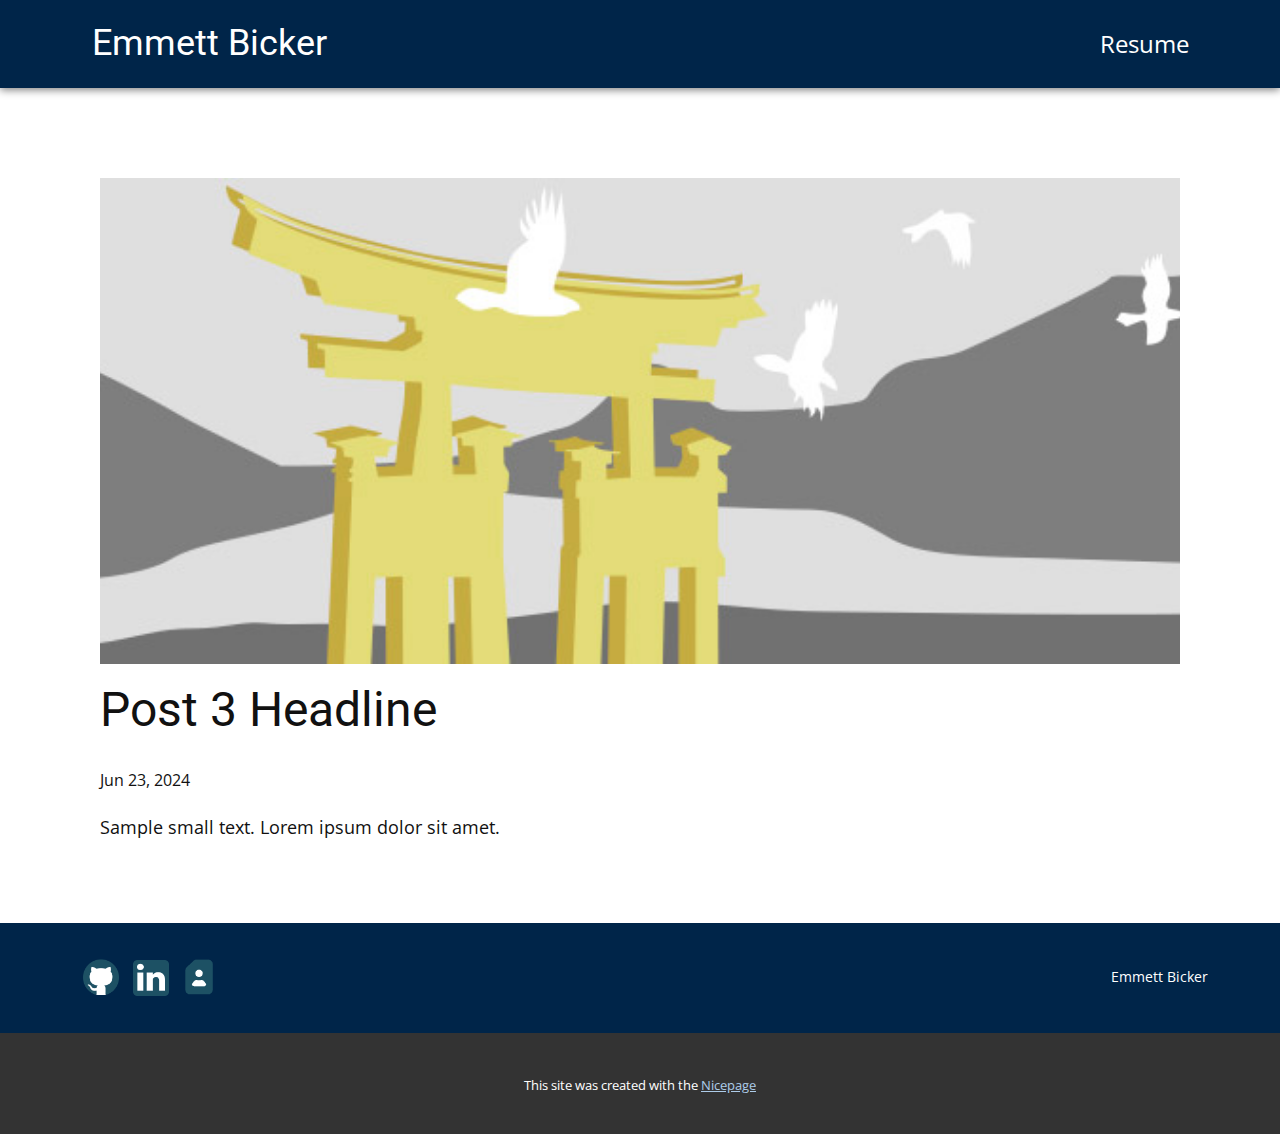
<file: blog/post-2.html>
<!DOCTYPE html>
<html style="font-size: 16px;" lang="en"><head>
    <meta name="viewport" content="width=device-width, initial-scale=1.0">
    <meta charset="utf-8">
    <meta name="keywords" content="Post 1 Headline">
    <meta name="description" content="">
    <title>Post 3 Headline</title>
    <link rel="stylesheet" href="../nicepage.css" media="screen">
<link rel="stylesheet" href="../Post-Template.css" media="screen">
    <script class="u-script" type="text/javascript" src="../jquery.js" defer=""></script>
    <script class="u-script" type="text/javascript" src="../nicepage.js" defer=""></script>
    <meta name="generator" content="Nicepage 6.12.5, nicepage.com">
    <link id="u-theme-google-font" rel="stylesheet" href="https://fonts.googleapis.com/css?family=Roboto:100,100i,300,300i,400,400i,500,500i,700,700i,900,900i|Open+Sans:300,300i,400,400i,500,500i,600,600i,700,700i,800,800i">
    
    
    
    <script type="application/ld+json">{
		"@context": "http://schema.org",
		"@type": "Organization",
		"name": ""
}</script>
    <meta name="theme-color" content="#478ac9">
  <meta data-intl-tel-input-cdn-path="intlTelInput/"></head>
  <body data-path-to-root="./" data-include-products="false" class="u-body u-xl-mode" data-lang="en"><header class="u-box-shadow u-clearfix u-custom-color-7 u-header u-header" id="sec-bffe"><div class="u-clearfix u-sheet u-sheet-1">
        <nav class="u-menu u-menu-one-level u-offcanvas u-menu-1">
          <div class="menu-collapse" style="font-size: 1.5rem; letter-spacing: 0px;">
            <a class="u-button-style u-custom-left-right-menu-spacing u-custom-padding-bottom u-custom-top-bottom-menu-spacing u-nav-link u-text-active-palette-1-base u-text-hover-palette-2-base" href="#">
              <svg class="u-svg-link" viewBox="0 0 24 24"><use xlink:href="#menu-hamburger"></use></svg>
              <svg class="u-svg-content" version="1.1" id="menu-hamburger" viewBox="0 0 16 16" x="0px" y="0px" xmlns:xlink="http://www.w3.org/1999/xlink" xmlns="http://www.w3.org/2000/svg"><g><rect y="1" width="16" height="2"></rect><rect y="7" width="16" height="2"></rect><rect y="13" width="16" height="2"></rect>
</g></svg>
            </a>
          </div>
          <div class="u-custom-menu u-nav-container">
            <ul class="u-nav u-unstyled u-nav-1"><li class="u-nav-item"><a class="u-button-style u-file-link u-nav-link u-text-active-palette-1-base u-text-hover-palette-2-base" href="../files/Emmett_Bicker.pdf" target="_blank" style="padding: 10px 20px;">Resume</a>
</li></ul>
          </div>
          <div class="u-custom-menu u-nav-container-collapse">
            <div class="u-black u-container-style u-inner-container-layout u-opacity u-opacity-95 u-sidenav">
              <div class="u-inner-container-layout u-sidenav-overflow">
                <div class="u-menu-close"></div>
                <ul class="u-align-center u-nav u-popupmenu-items u-unstyled u-nav-2"><li class="u-nav-item"><a class="u-button-style u-file-link u-nav-link" href="../files/Emmett_Bicker.pdf" target="_blank">Resume</a>
</li></ul>
              </div>
            </div>
            <div class="u-black u-menu-overlay u-opacity u-opacity-70"></div>
          </div>
        </nav>
        <h3 class="u-headline u-text u-text-default u-text-1">
          <a href="/">Emmett Bicker<br>
          </a>
        </h3>
      </div></header>
    <section class="u-align-center u-clearfix u-section-1" id="sec-fd49">
      <div class="u-clearfix u-sheet u-valign-middle-md u-valign-middle-sm u-valign-middle-xs u-sheet-1"><!--post_details--><!--post_details_options_json--><!--{"source":""}--><!--/post_details_options_json--><!--blog_post-->
        <div class="u-container-style u-expanded-width u-post-details u-post-details-1">
          <div class="u-container-layout u-valign-middle u-container-layout-1"><!--blog_post_image-->
            <img alt="" class="u-blog-control u-expanded-width u-image u-image-default u-image-1" src="../images/8ad73f3c.jpeg"><!--/blog_post_image--><!--blog_post_header-->
            <h2 class="u-blog-control u-text u-text-1">Post 3 Headline</h2><!--/blog_post_header--><!--blog_post_metadata-->
            <div class="u-blog-control u-metadata u-metadata-1"><!--blog_post_metadata_date-->
              <span class="u-meta-date u-meta-icon">Jun 23, 2024</span><!--/blog_post_metadata_date--><!--blog_post_metadata_category-->
              <!--/blog_post_metadata_category--><!--blog_post_metadata_comments-->
              <!--/blog_post_metadata_comments-->
            </div><!--/blog_post_metadata--><!--blog_post_content-->
            <div class="u-align-justify u-blog-control u-post-content u-text u-text-2 fr-view">
  Sample small text. Lorem ipsum dolor sit amet.
  </div><!--/blog_post_content-->
          </div>
        </div><!--/blog_post--><!--/post_details-->
      </div>
    </section>
    
    
    
    <footer class="u-align-center u-clearfix u-custom-color-7 u-footer u-footer" id="sec-65ba"><div class="u-clearfix u-sheet u-sheet-1">
        <img class="custom-expanded u-image u-image-contain u-image-default u-preserve-proportions u-image-1" src="../images/resume-b39958c83.png" alt="" data-image-width="128" data-image-height="128" data-href="#">
        <img class="u-image u-image-contain u-image-default u-preserve-proportions u-image-2" src="../images/1298743_github_git_logo_social_icon5.png" alt="" data-image-width="512" data-image-height="512" data-href="https://github.com/EmmettBicker">
        <img class="u-image u-image-default u-preserve-proportions u-image-3" src="../images/5296501_linkedin_network_linkedinlogo_icon3.png" alt="" data-image-width="512" data-image-height="512" data-href="https://www.linkedin.com/in/emmett-bicker-604117238/" data-target="_blank">
        <p class="u-small-text u-text u-text-variant u-text-1">Emmett Bicker</p>
      </div></footer>
    <section class="u-backlink u-clearfix u-grey-80">
      <p class="u-text">
        <span>This site was created with the </span>
        <a class="u-link" href="https://nicepage.com/" target="_blank" rel="nofollow">
          <span>Nicepage</span>
        </a>
      </p>
    </section>
  
</body></html>
</file>
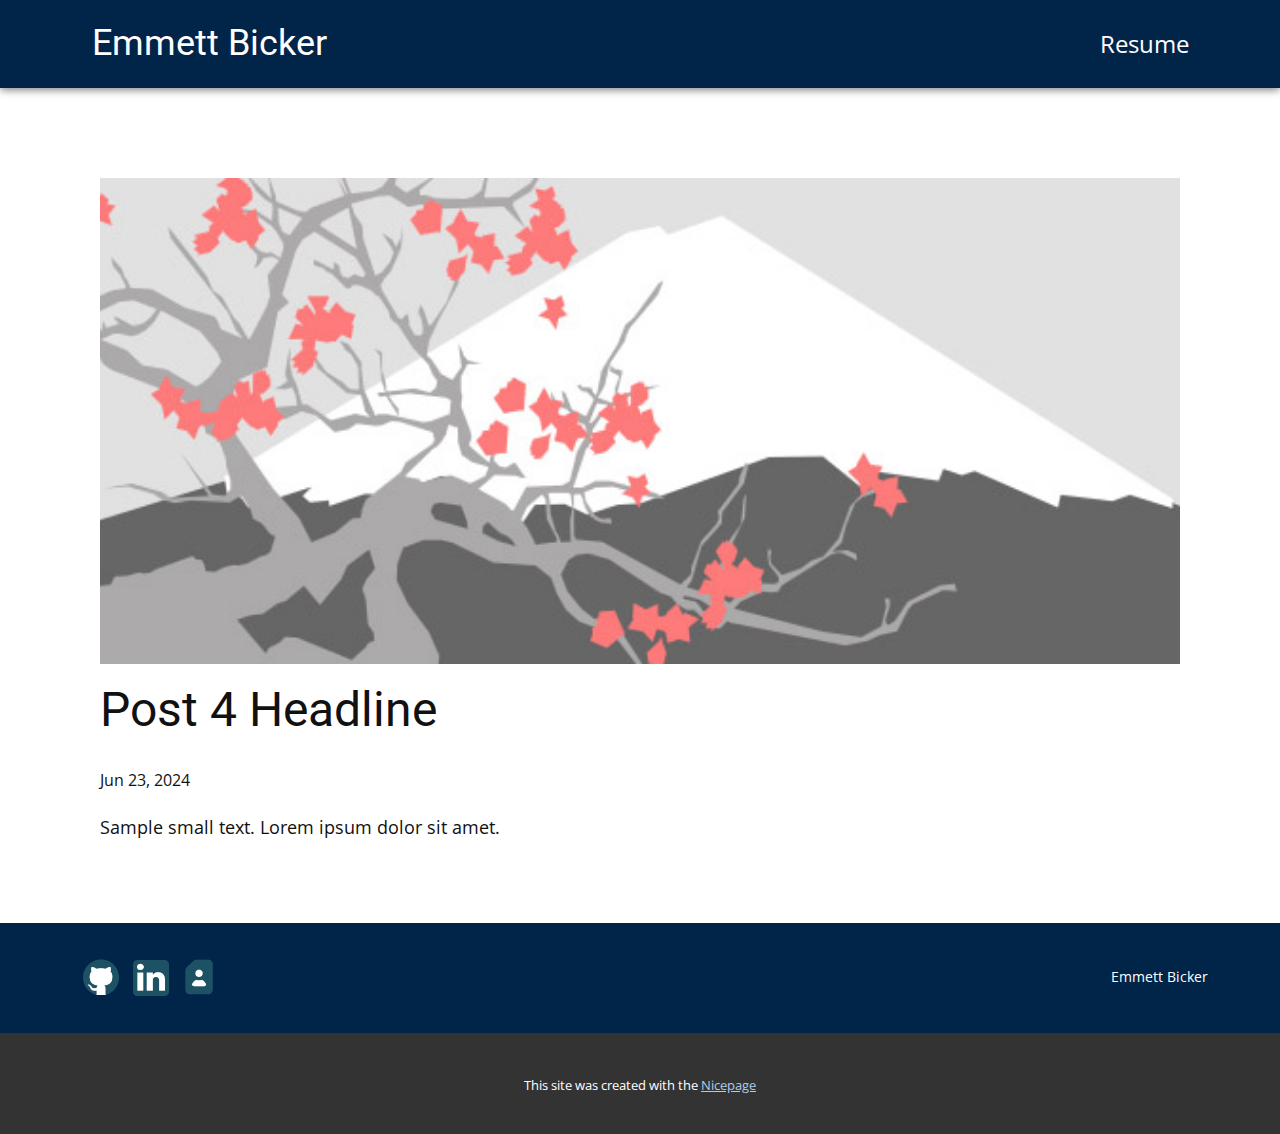
<file: blog/post-3.html>
<!DOCTYPE html>
<html style="font-size: 16px;" lang="en"><head>
    <meta name="viewport" content="width=device-width, initial-scale=1.0">
    <meta charset="utf-8">
    <meta name="keywords" content="Post 1 Headline">
    <meta name="description" content="">
    <title>Post 4 Headline</title>
    <link rel="stylesheet" href="../nicepage.css" media="screen">
<link rel="stylesheet" href="../Post-Template.css" media="screen">
    <script class="u-script" type="text/javascript" src="../jquery.js" defer=""></script>
    <script class="u-script" type="text/javascript" src="../nicepage.js" defer=""></script>
    <meta name="generator" content="Nicepage 6.12.5, nicepage.com">
    <link id="u-theme-google-font" rel="stylesheet" href="https://fonts.googleapis.com/css?family=Roboto:100,100i,300,300i,400,400i,500,500i,700,700i,900,900i|Open+Sans:300,300i,400,400i,500,500i,600,600i,700,700i,800,800i">
    
    
    
    <script type="application/ld+json">{
		"@context": "http://schema.org",
		"@type": "Organization",
		"name": ""
}</script>
    <meta name="theme-color" content="#478ac9">
  <meta data-intl-tel-input-cdn-path="intlTelInput/"></head>
  <body data-path-to-root="./" data-include-products="false" class="u-body u-xl-mode" data-lang="en"><header class="u-box-shadow u-clearfix u-custom-color-7 u-header u-header" id="sec-bffe"><div class="u-clearfix u-sheet u-sheet-1">
        <nav class="u-menu u-menu-one-level u-offcanvas u-menu-1">
          <div class="menu-collapse" style="font-size: 1.5rem; letter-spacing: 0px;">
            <a class="u-button-style u-custom-left-right-menu-spacing u-custom-padding-bottom u-custom-top-bottom-menu-spacing u-nav-link u-text-active-palette-1-base u-text-hover-palette-2-base" href="#">
              <svg class="u-svg-link" viewBox="0 0 24 24"><use xlink:href="#menu-hamburger"></use></svg>
              <svg class="u-svg-content" version="1.1" id="menu-hamburger" viewBox="0 0 16 16" x="0px" y="0px" xmlns:xlink="http://www.w3.org/1999/xlink" xmlns="http://www.w3.org/2000/svg"><g><rect y="1" width="16" height="2"></rect><rect y="7" width="16" height="2"></rect><rect y="13" width="16" height="2"></rect>
</g></svg>
            </a>
          </div>
          <div class="u-custom-menu u-nav-container">
            <ul class="u-nav u-unstyled u-nav-1"><li class="u-nav-item"><a class="u-button-style u-file-link u-nav-link u-text-active-palette-1-base u-text-hover-palette-2-base" href="../files/Emmett_Bicker.pdf" target="_blank" style="padding: 10px 20px;">Resume</a>
</li></ul>
          </div>
          <div class="u-custom-menu u-nav-container-collapse">
            <div class="u-black u-container-style u-inner-container-layout u-opacity u-opacity-95 u-sidenav">
              <div class="u-inner-container-layout u-sidenav-overflow">
                <div class="u-menu-close"></div>
                <ul class="u-align-center u-nav u-popupmenu-items u-unstyled u-nav-2"><li class="u-nav-item"><a class="u-button-style u-file-link u-nav-link" href="../files/Emmett_Bicker.pdf" target="_blank">Resume</a>
</li></ul>
              </div>
            </div>
            <div class="u-black u-menu-overlay u-opacity u-opacity-70"></div>
          </div>
        </nav>
        <h3 class="u-headline u-text u-text-default u-text-1">
          <a href="/">Emmett Bicker<br>
          </a>
        </h3>
      </div></header>
    <section class="u-align-center u-clearfix u-section-1" id="sec-fd49">
      <div class="u-clearfix u-sheet u-valign-middle-md u-valign-middle-sm u-valign-middle-xs u-sheet-1"><!--post_details--><!--post_details_options_json--><!--{"source":""}--><!--/post_details_options_json--><!--blog_post-->
        <div class="u-container-style u-expanded-width u-post-details u-post-details-1">
          <div class="u-container-layout u-valign-middle u-container-layout-1"><!--blog_post_image-->
            <img alt="" class="u-blog-control u-expanded-width u-image u-image-default u-image-1" src="../images/0fd3416c.jpeg"><!--/blog_post_image--><!--blog_post_header-->
            <h2 class="u-blog-control u-text u-text-1">Post 4 Headline</h2><!--/blog_post_header--><!--blog_post_metadata-->
            <div class="u-blog-control u-metadata u-metadata-1"><!--blog_post_metadata_date-->
              <span class="u-meta-date u-meta-icon">Jun 23, 2024</span><!--/blog_post_metadata_date--><!--blog_post_metadata_category-->
              <!--/blog_post_metadata_category--><!--blog_post_metadata_comments-->
              <!--/blog_post_metadata_comments-->
            </div><!--/blog_post_metadata--><!--blog_post_content-->
            <div class="u-align-justify u-blog-control u-post-content u-text u-text-2 fr-view">
  Sample small text. Lorem ipsum dolor sit amet.
  </div><!--/blog_post_content-->
          </div>
        </div><!--/blog_post--><!--/post_details-->
      </div>
    </section>
    
    
    
    <footer class="u-align-center u-clearfix u-custom-color-7 u-footer u-footer" id="sec-65ba"><div class="u-clearfix u-sheet u-sheet-1">
        <img class="custom-expanded u-image u-image-contain u-image-default u-preserve-proportions u-image-1" src="../images/resume-b39958c83.png" alt="" data-image-width="128" data-image-height="128" data-href="#">
        <img class="u-image u-image-contain u-image-default u-preserve-proportions u-image-2" src="../images/1298743_github_git_logo_social_icon5.png" alt="" data-image-width="512" data-image-height="512" data-href="https://github.com/EmmettBicker">
        <img class="u-image u-image-default u-preserve-proportions u-image-3" src="../images/5296501_linkedin_network_linkedinlogo_icon3.png" alt="" data-image-width="512" data-image-height="512" data-href="https://www.linkedin.com/in/emmett-bicker-604117238/" data-target="_blank">
        <p class="u-small-text u-text u-text-variant u-text-1">Emmett Bicker</p>
      </div></footer>
    <section class="u-backlink u-clearfix u-grey-80">
      <p class="u-text">
        <span>This site was created with the </span>
        <a class="u-link" href="https://nicepage.com/" target="_blank" rel="nofollow">
          <span>Nicepage</span>
        </a>
      </p>
    </section>
  
</body></html>
</file>
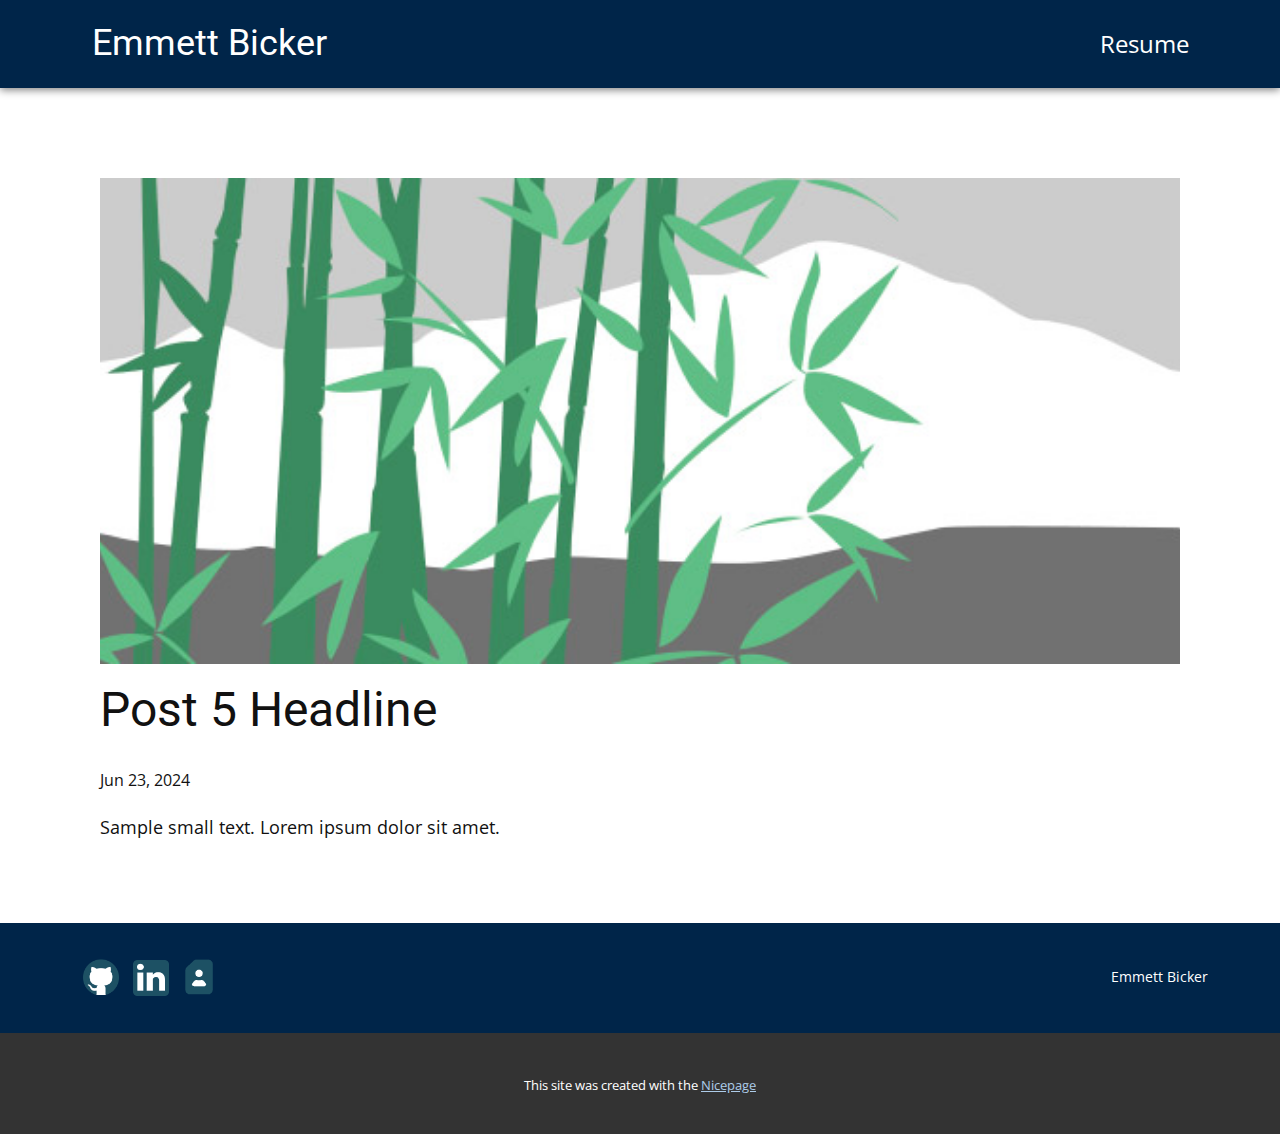
<file: blog/post-4.html>
<!DOCTYPE html>
<html style="font-size: 16px;" lang="en"><head>
    <meta name="viewport" content="width=device-width, initial-scale=1.0">
    <meta charset="utf-8">
    <meta name="keywords" content="Post 1 Headline">
    <meta name="description" content="">
    <title>Post 5 Headline</title>
    <link rel="stylesheet" href="../nicepage.css" media="screen">
<link rel="stylesheet" href="../Post-Template.css" media="screen">
    <script class="u-script" type="text/javascript" src="../jquery.js" defer=""></script>
    <script class="u-script" type="text/javascript" src="../nicepage.js" defer=""></script>
    <meta name="generator" content="Nicepage 6.12.5, nicepage.com">
    <link id="u-theme-google-font" rel="stylesheet" href="https://fonts.googleapis.com/css?family=Roboto:100,100i,300,300i,400,400i,500,500i,700,700i,900,900i|Open+Sans:300,300i,400,400i,500,500i,600,600i,700,700i,800,800i">
    
    
    
    <script type="application/ld+json">{
		"@context": "http://schema.org",
		"@type": "Organization",
		"name": ""
}</script>
    <meta name="theme-color" content="#478ac9">
  <meta data-intl-tel-input-cdn-path="intlTelInput/"></head>
  <body data-path-to-root="./" data-include-products="false" class="u-body u-xl-mode" data-lang="en"><header class="u-box-shadow u-clearfix u-custom-color-7 u-header u-header" id="sec-bffe"><div class="u-clearfix u-sheet u-sheet-1">
        <nav class="u-menu u-menu-one-level u-offcanvas u-menu-1">
          <div class="menu-collapse" style="font-size: 1.5rem; letter-spacing: 0px;">
            <a class="u-button-style u-custom-left-right-menu-spacing u-custom-padding-bottom u-custom-top-bottom-menu-spacing u-nav-link u-text-active-palette-1-base u-text-hover-palette-2-base" href="#">
              <svg class="u-svg-link" viewBox="0 0 24 24"><use xlink:href="#menu-hamburger"></use></svg>
              <svg class="u-svg-content" version="1.1" id="menu-hamburger" viewBox="0 0 16 16" x="0px" y="0px" xmlns:xlink="http://www.w3.org/1999/xlink" xmlns="http://www.w3.org/2000/svg"><g><rect y="1" width="16" height="2"></rect><rect y="7" width="16" height="2"></rect><rect y="13" width="16" height="2"></rect>
</g></svg>
            </a>
          </div>
          <div class="u-custom-menu u-nav-container">
            <ul class="u-nav u-unstyled u-nav-1"><li class="u-nav-item"><a class="u-button-style u-file-link u-nav-link u-text-active-palette-1-base u-text-hover-palette-2-base" href="../files/Emmett_Bicker.pdf" target="_blank" style="padding: 10px 20px;">Resume</a>
</li></ul>
          </div>
          <div class="u-custom-menu u-nav-container-collapse">
            <div class="u-black u-container-style u-inner-container-layout u-opacity u-opacity-95 u-sidenav">
              <div class="u-inner-container-layout u-sidenav-overflow">
                <div class="u-menu-close"></div>
                <ul class="u-align-center u-nav u-popupmenu-items u-unstyled u-nav-2"><li class="u-nav-item"><a class="u-button-style u-file-link u-nav-link" href="../files/Emmett_Bicker.pdf" target="_blank">Resume</a>
</li></ul>
              </div>
            </div>
            <div class="u-black u-menu-overlay u-opacity u-opacity-70"></div>
          </div>
        </nav>
        <h3 class="u-headline u-text u-text-default u-text-1">
          <a href="/">Emmett Bicker<br>
          </a>
        </h3>
      </div></header>
    <section class="u-align-center u-clearfix u-section-1" id="sec-fd49">
      <div class="u-clearfix u-sheet u-valign-middle-md u-valign-middle-sm u-valign-middle-xs u-sheet-1"><!--post_details--><!--post_details_options_json--><!--{"source":""}--><!--/post_details_options_json--><!--blog_post-->
        <div class="u-container-style u-expanded-width u-post-details u-post-details-1">
          <div class="u-container-layout u-valign-middle u-container-layout-1"><!--blog_post_image-->
            <img alt="" class="u-blog-control u-expanded-width u-image u-image-default u-image-1" src="../images/68f64b9d.jpeg"><!--/blog_post_image--><!--blog_post_header-->
            <h2 class="u-blog-control u-text u-text-1">Post 5 Headline</h2><!--/blog_post_header--><!--blog_post_metadata-->
            <div class="u-blog-control u-metadata u-metadata-1"><!--blog_post_metadata_date-->
              <span class="u-meta-date u-meta-icon">Jun 23, 2024</span><!--/blog_post_metadata_date--><!--blog_post_metadata_category-->
              <!--/blog_post_metadata_category--><!--blog_post_metadata_comments-->
              <!--/blog_post_metadata_comments-->
            </div><!--/blog_post_metadata--><!--blog_post_content-->
            <div class="u-align-justify u-blog-control u-post-content u-text u-text-2 fr-view">
  Sample small text. Lorem ipsum dolor sit amet.
  </div><!--/blog_post_content-->
          </div>
        </div><!--/blog_post--><!--/post_details-->
      </div>
    </section>
    
    
    
    <footer class="u-align-center u-clearfix u-custom-color-7 u-footer u-footer" id="sec-65ba"><div class="u-clearfix u-sheet u-sheet-1">
        <img class="custom-expanded u-image u-image-contain u-image-default u-preserve-proportions u-image-1" src="../images/resume-b39958c83.png" alt="" data-image-width="128" data-image-height="128" data-href="#">
        <img class="u-image u-image-contain u-image-default u-preserve-proportions u-image-2" src="../images/1298743_github_git_logo_social_icon5.png" alt="" data-image-width="512" data-image-height="512" data-href="https://github.com/EmmettBicker">
        <img class="u-image u-image-default u-preserve-proportions u-image-3" src="../images/5296501_linkedin_network_linkedinlogo_icon3.png" alt="" data-image-width="512" data-image-height="512" data-href="https://www.linkedin.com/in/emmett-bicker-604117238/" data-target="_blank">
        <p class="u-small-text u-text u-text-variant u-text-1">Emmett Bicker</p>
      </div></footer>
    <section class="u-backlink u-clearfix u-grey-80">
      <p class="u-text">
        <span>This site was created with the </span>
        <a class="u-link" href="https://nicepage.com/" target="_blank" rel="nofollow">
          <span>Nicepage</span>
        </a>
      </p>
    </section>
  
</body></html>
</file>
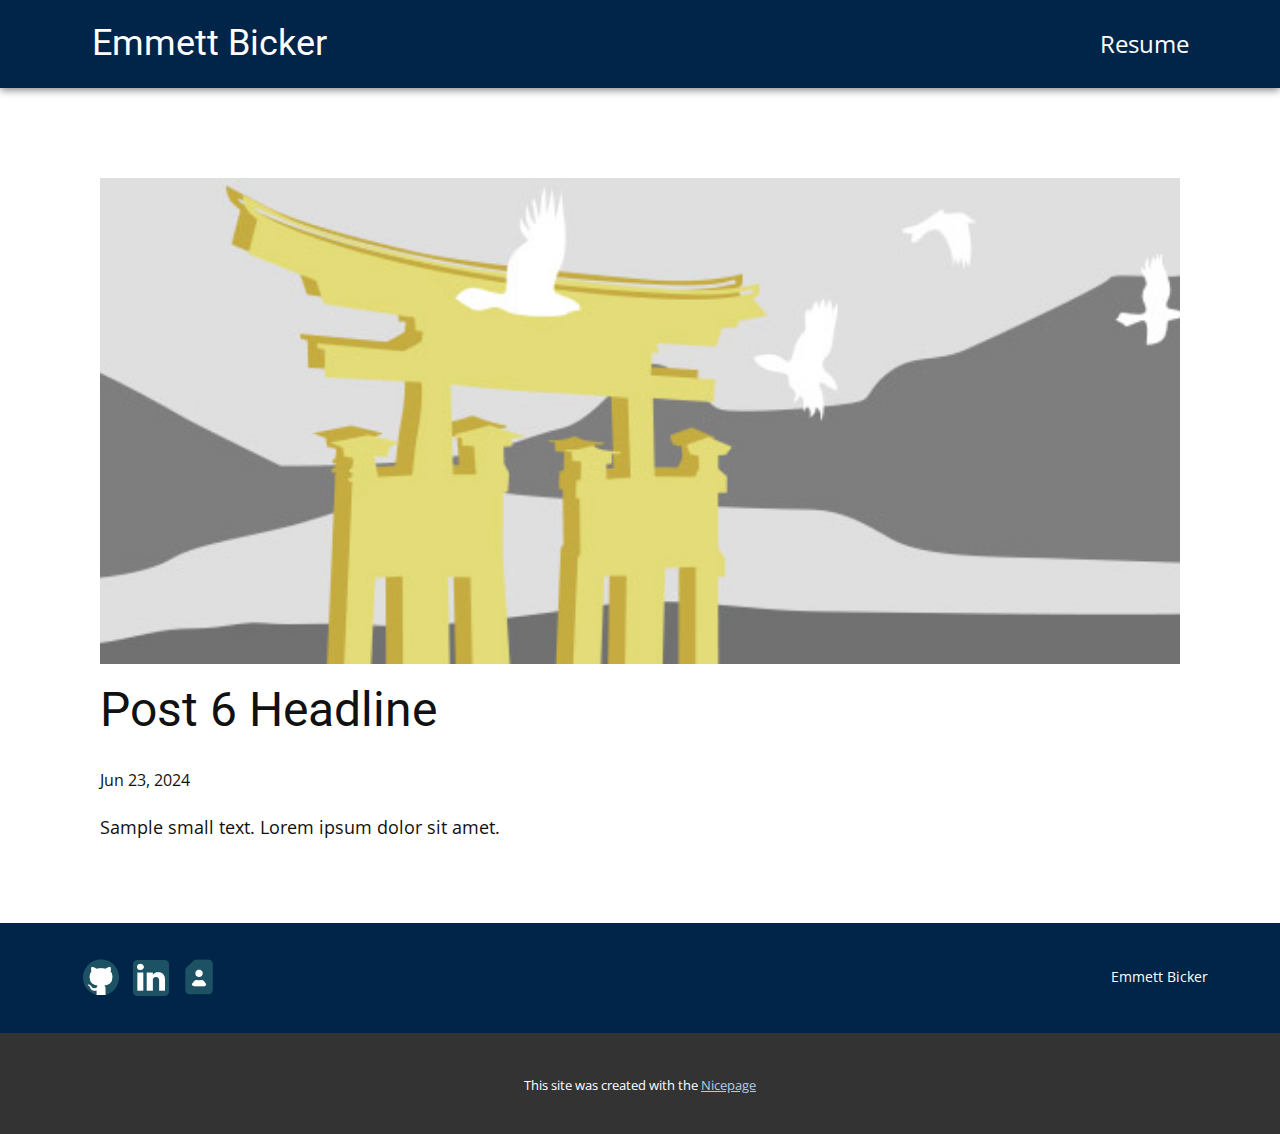
<file: blog/post-5.html>
<!DOCTYPE html>
<html style="font-size: 16px;" lang="en"><head>
    <meta name="viewport" content="width=device-width, initial-scale=1.0">
    <meta charset="utf-8">
    <meta name="keywords" content="Post 1 Headline">
    <meta name="description" content="">
    <title>Post 6 Headline</title>
    <link rel="stylesheet" href="../nicepage.css" media="screen">
<link rel="stylesheet" href="../Post-Template.css" media="screen">
    <script class="u-script" type="text/javascript" src="../jquery.js" defer=""></script>
    <script class="u-script" type="text/javascript" src="../nicepage.js" defer=""></script>
    <meta name="generator" content="Nicepage 6.12.5, nicepage.com">
    <link id="u-theme-google-font" rel="stylesheet" href="https://fonts.googleapis.com/css?family=Roboto:100,100i,300,300i,400,400i,500,500i,700,700i,900,900i|Open+Sans:300,300i,400,400i,500,500i,600,600i,700,700i,800,800i">
    
    
    
    <script type="application/ld+json">{
		"@context": "http://schema.org",
		"@type": "Organization",
		"name": ""
}</script>
    <meta name="theme-color" content="#478ac9">
  <meta data-intl-tel-input-cdn-path="intlTelInput/"></head>
  <body data-path-to-root="./" data-include-products="false" class="u-body u-xl-mode" data-lang="en"><header class="u-box-shadow u-clearfix u-custom-color-7 u-header u-header" id="sec-bffe"><div class="u-clearfix u-sheet u-sheet-1">
        <nav class="u-menu u-menu-one-level u-offcanvas u-menu-1">
          <div class="menu-collapse" style="font-size: 1.5rem; letter-spacing: 0px;">
            <a class="u-button-style u-custom-left-right-menu-spacing u-custom-padding-bottom u-custom-top-bottom-menu-spacing u-nav-link u-text-active-palette-1-base u-text-hover-palette-2-base" href="#">
              <svg class="u-svg-link" viewBox="0 0 24 24"><use xlink:href="#menu-hamburger"></use></svg>
              <svg class="u-svg-content" version="1.1" id="menu-hamburger" viewBox="0 0 16 16" x="0px" y="0px" xmlns:xlink="http://www.w3.org/1999/xlink" xmlns="http://www.w3.org/2000/svg"><g><rect y="1" width="16" height="2"></rect><rect y="7" width="16" height="2"></rect><rect y="13" width="16" height="2"></rect>
</g></svg>
            </a>
          </div>
          <div class="u-custom-menu u-nav-container">
            <ul class="u-nav u-unstyled u-nav-1"><li class="u-nav-item"><a class="u-button-style u-file-link u-nav-link u-text-active-palette-1-base u-text-hover-palette-2-base" href="../files/Emmett_Bicker.pdf" target="_blank" style="padding: 10px 20px;">Resume</a>
</li></ul>
          </div>
          <div class="u-custom-menu u-nav-container-collapse">
            <div class="u-black u-container-style u-inner-container-layout u-opacity u-opacity-95 u-sidenav">
              <div class="u-inner-container-layout u-sidenav-overflow">
                <div class="u-menu-close"></div>
                <ul class="u-align-center u-nav u-popupmenu-items u-unstyled u-nav-2"><li class="u-nav-item"><a class="u-button-style u-file-link u-nav-link" href="../files/Emmett_Bicker.pdf" target="_blank">Resume</a>
</li></ul>
              </div>
            </div>
            <div class="u-black u-menu-overlay u-opacity u-opacity-70"></div>
          </div>
        </nav>
        <h3 class="u-headline u-text u-text-default u-text-1">
          <a href="/">Emmett Bicker<br>
          </a>
        </h3>
      </div></header>
    <section class="u-align-center u-clearfix u-section-1" id="sec-fd49">
      <div class="u-clearfix u-sheet u-valign-middle-md u-valign-middle-sm u-valign-middle-xs u-sheet-1"><!--post_details--><!--post_details_options_json--><!--{"source":""}--><!--/post_details_options_json--><!--blog_post-->
        <div class="u-container-style u-expanded-width u-post-details u-post-details-1">
          <div class="u-container-layout u-valign-middle u-container-layout-1"><!--blog_post_image-->
            <img alt="" class="u-blog-control u-expanded-width u-image u-image-default u-image-1" src="../images/8ad73f3c.jpeg"><!--/blog_post_image--><!--blog_post_header-->
            <h2 class="u-blog-control u-text u-text-1">Post 6 Headline</h2><!--/blog_post_header--><!--blog_post_metadata-->
            <div class="u-blog-control u-metadata u-metadata-1"><!--blog_post_metadata_date-->
              <span class="u-meta-date u-meta-icon">Jun 23, 2024</span><!--/blog_post_metadata_date--><!--blog_post_metadata_category-->
              <!--/blog_post_metadata_category--><!--blog_post_metadata_comments-->
              <!--/blog_post_metadata_comments-->
            </div><!--/blog_post_metadata--><!--blog_post_content-->
            <div class="u-align-justify u-blog-control u-post-content u-text u-text-2 fr-view">
  Sample small text. Lorem ipsum dolor sit amet.
  </div><!--/blog_post_content-->
          </div>
        </div><!--/blog_post--><!--/post_details-->
      </div>
    </section>
    
    
    
    <footer class="u-align-center u-clearfix u-custom-color-7 u-footer u-footer" id="sec-65ba"><div class="u-clearfix u-sheet u-sheet-1">
        <img class="custom-expanded u-image u-image-contain u-image-default u-preserve-proportions u-image-1" src="../images/resume-b39958c83.png" alt="" data-image-width="128" data-image-height="128" data-href="#">
        <img class="u-image u-image-contain u-image-default u-preserve-proportions u-image-2" src="../images/1298743_github_git_logo_social_icon5.png" alt="" data-image-width="512" data-image-height="512" data-href="https://github.com/EmmettBicker">
        <img class="u-image u-image-default u-preserve-proportions u-image-3" src="../images/5296501_linkedin_network_linkedinlogo_icon3.png" alt="" data-image-width="512" data-image-height="512" data-href="https://www.linkedin.com/in/emmett-bicker-604117238/" data-target="_blank">
        <p class="u-small-text u-text u-text-variant u-text-1">Emmett Bicker</p>
      </div></footer>
    <section class="u-backlink u-clearfix u-grey-80">
      <p class="u-text">
        <span>This site was created with the </span>
        <a class="u-link" href="https://nicepage.com/" target="_blank" rel="nofollow">
          <span>Nicepage</span>
        </a>
      </p>
    </section>
  
</body></html>
</file>
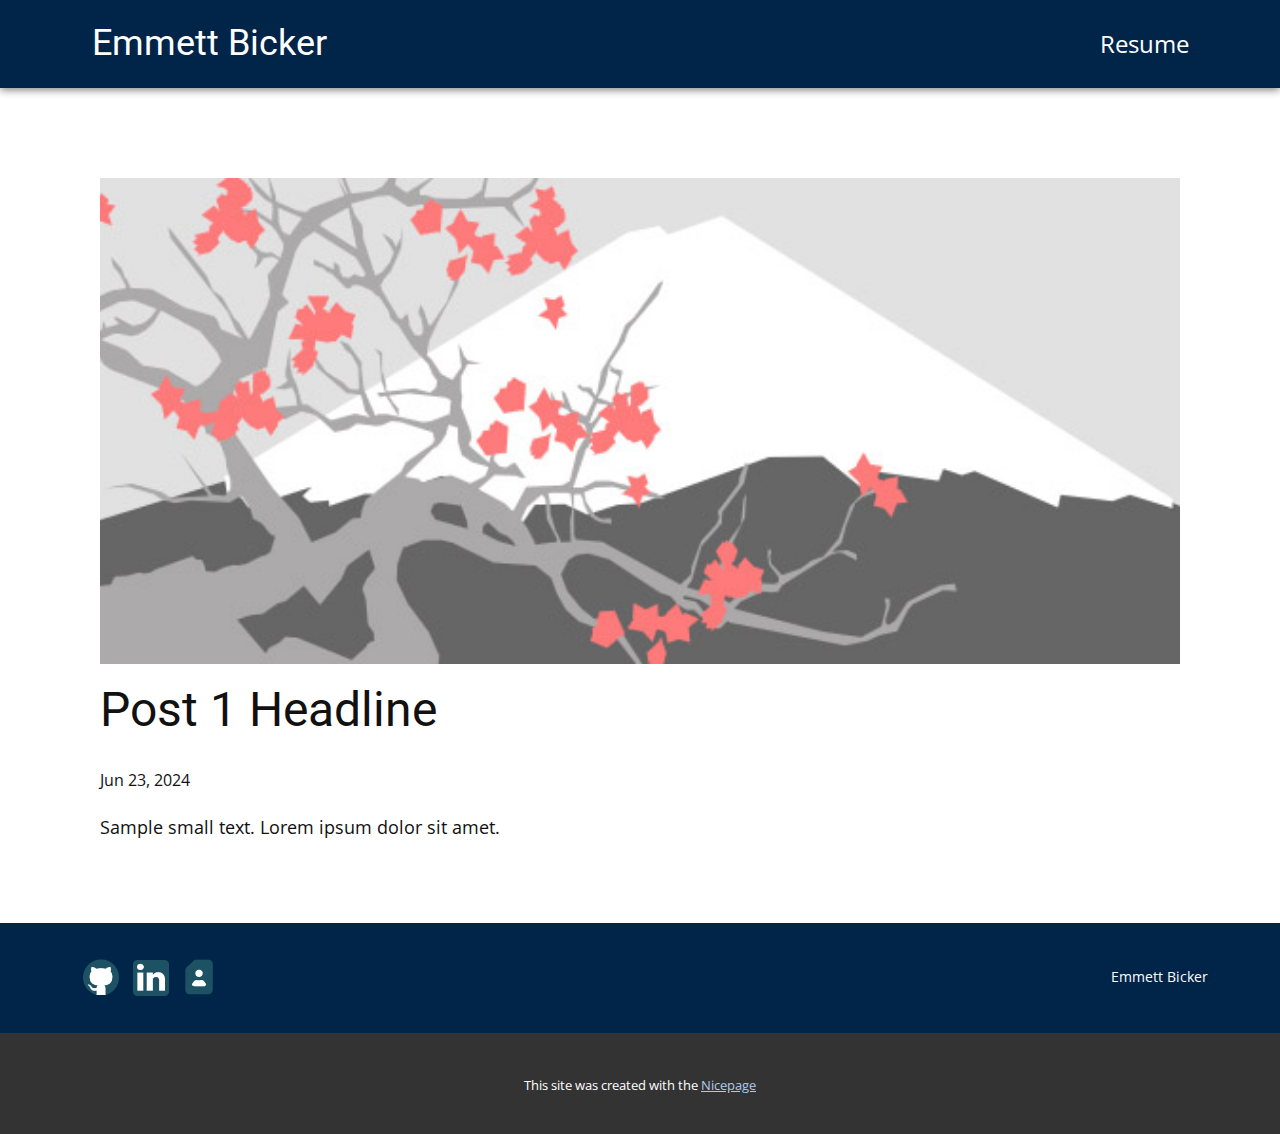
<file: blog/post.html>
<!DOCTYPE html>
<html style="font-size: 16px;" lang="en"><head>
    <meta name="viewport" content="width=device-width, initial-scale=1.0">
    <meta charset="utf-8">
    <meta name="keywords" content="Post 1 Headline">
    <meta name="description" content="">
    <title>Post 1 Headline</title>
    <link rel="stylesheet" href="../nicepage.css" media="screen">
<link rel="stylesheet" href="../Post-Template.css" media="screen">
    <script class="u-script" type="text/javascript" src="../jquery.js" defer=""></script>
    <script class="u-script" type="text/javascript" src="../nicepage.js" defer=""></script>
    <meta name="generator" content="Nicepage 6.12.5, nicepage.com">
    <link id="u-theme-google-font" rel="stylesheet" href="https://fonts.googleapis.com/css?family=Roboto:100,100i,300,300i,400,400i,500,500i,700,700i,900,900i|Open+Sans:300,300i,400,400i,500,500i,600,600i,700,700i,800,800i">
    
    
    
    <script type="application/ld+json">{
		"@context": "http://schema.org",
		"@type": "Organization",
		"name": ""
}</script>
    <meta name="theme-color" content="#478ac9">
  <meta data-intl-tel-input-cdn-path="intlTelInput/"></head>
  <body data-path-to-root="./" data-include-products="false" class="u-body u-xl-mode" data-lang="en"><header class="u-box-shadow u-clearfix u-custom-color-7 u-header u-header" id="sec-bffe"><div class="u-clearfix u-sheet u-sheet-1">
        <nav class="u-menu u-menu-one-level u-offcanvas u-menu-1">
          <div class="menu-collapse" style="font-size: 1.5rem; letter-spacing: 0px;">
            <a class="u-button-style u-custom-left-right-menu-spacing u-custom-padding-bottom u-custom-top-bottom-menu-spacing u-nav-link u-text-active-palette-1-base u-text-hover-palette-2-base" href="#">
              <svg class="u-svg-link" viewBox="0 0 24 24"><use xlink:href="#menu-hamburger"></use></svg>
              <svg class="u-svg-content" version="1.1" id="menu-hamburger" viewBox="0 0 16 16" x="0px" y="0px" xmlns:xlink="http://www.w3.org/1999/xlink" xmlns="http://www.w3.org/2000/svg"><g><rect y="1" width="16" height="2"></rect><rect y="7" width="16" height="2"></rect><rect y="13" width="16" height="2"></rect>
</g></svg>
            </a>
          </div>
          <div class="u-custom-menu u-nav-container">
            <ul class="u-nav u-unstyled u-nav-1"><li class="u-nav-item"><a class="u-button-style u-file-link u-nav-link u-text-active-palette-1-base u-text-hover-palette-2-base" href="../files/Emmett_Bicker.pdf" target="_blank" style="padding: 10px 20px;">Resume</a>
</li></ul>
          </div>
          <div class="u-custom-menu u-nav-container-collapse">
            <div class="u-black u-container-style u-inner-container-layout u-opacity u-opacity-95 u-sidenav">
              <div class="u-inner-container-layout u-sidenav-overflow">
                <div class="u-menu-close"></div>
                <ul class="u-align-center u-nav u-popupmenu-items u-unstyled u-nav-2"><li class="u-nav-item"><a class="u-button-style u-file-link u-nav-link" href="../files/Emmett_Bicker.pdf" target="_blank">Resume</a>
</li></ul>
              </div>
            </div>
            <div class="u-black u-menu-overlay u-opacity u-opacity-70"></div>
          </div>
        </nav>
        <h3 class="u-headline u-text u-text-default u-text-1">
          <a href="/">Emmett Bicker<br>
          </a>
        </h3>
      </div></header>
    <section class="u-align-center u-clearfix u-section-1" id="sec-fd49">
      <div class="u-clearfix u-sheet u-valign-middle-md u-valign-middle-sm u-valign-middle-xs u-sheet-1"><!--post_details--><!--post_details_options_json--><!--{"source":""}--><!--/post_details_options_json--><!--blog_post-->
        <div class="u-container-style u-expanded-width u-post-details u-post-details-1">
          <div class="u-container-layout u-valign-middle u-container-layout-1"><!--blog_post_image-->
            <img alt="" class="u-blog-control u-expanded-width u-image u-image-default u-image-1" src="../images/0fd3416c.jpeg"><!--/blog_post_image--><!--blog_post_header-->
            <h2 class="u-blog-control u-text u-text-1">Post 1 Headline</h2><!--/blog_post_header--><!--blog_post_metadata-->
            <div class="u-blog-control u-metadata u-metadata-1"><!--blog_post_metadata_date-->
              <span class="u-meta-date u-meta-icon">Jun 23, 2024</span><!--/blog_post_metadata_date--><!--blog_post_metadata_category-->
              <!--/blog_post_metadata_category--><!--blog_post_metadata_comments-->
              <!--/blog_post_metadata_comments-->
            </div><!--/blog_post_metadata--><!--blog_post_content-->
            <div class="u-align-justify u-blog-control u-post-content u-text u-text-2 fr-view">
  Sample small text. Lorem ipsum dolor sit amet.
  </div><!--/blog_post_content-->
          </div>
        </div><!--/blog_post--><!--/post_details-->
      </div>
    </section>
    
    
    
    <footer class="u-align-center u-clearfix u-custom-color-7 u-footer u-footer" id="sec-65ba"><div class="u-clearfix u-sheet u-sheet-1">
        <img class="custom-expanded u-image u-image-contain u-image-default u-preserve-proportions u-image-1" src="../images/resume-b39958c83.png" alt="" data-image-width="128" data-image-height="128" data-href="#">
        <img class="u-image u-image-contain u-image-default u-preserve-proportions u-image-2" src="../images/1298743_github_git_logo_social_icon5.png" alt="" data-image-width="512" data-image-height="512" data-href="https://github.com/EmmettBicker">
        <img class="u-image u-image-default u-preserve-proportions u-image-3" src="../images/5296501_linkedin_network_linkedinlogo_icon3.png" alt="" data-image-width="512" data-image-height="512" data-href="https://www.linkedin.com/in/emmett-bicker-604117238/" data-target="_blank">
        <p class="u-small-text u-text u-text-variant u-text-1">Emmett Bicker</p>
      </div></footer>
    <section class="u-backlink u-clearfix u-grey-80">
      <p class="u-text">
        <span>This site was created with the </span>
        <a class="u-link" href="https://nicepage.com/" target="_blank" rel="nofollow">
          <span>Nicepage</span>
        </a>
      </p>
    </section>
  
</body></html>
</file>
